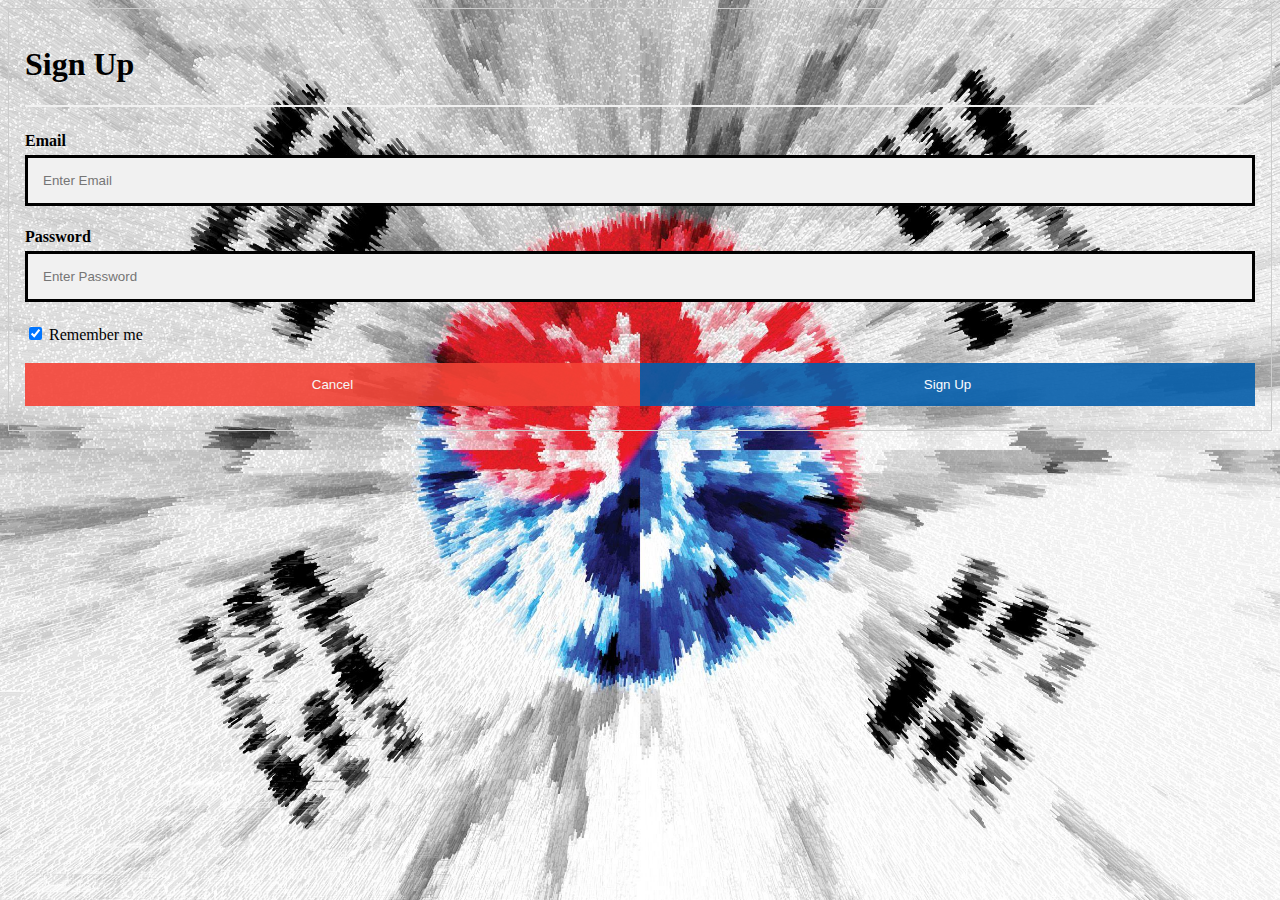
<file: index.html>
<html>
    <head>

    </head>
  
    <style>
        body {
          background-image: url('29.jpg');
          background-repeat: no-repeat;
          background-attachment: fixed;
          background-size: 100% 100%;

          * {box-sizing: border-box}
/* Full-width input fields */
  input[type=text], input[type=password] {
  width: 100%;
  padding: 15px;
  margin: 5px 0 22px 0;
  display: inline-block;
  border: solid;
  background: #f1f1f1;
}

/* Add a background color when the inputs get focus */
input[type=text]:focus, input[type=password]:focus {
  background-color: #8d5252;
  outline: dashed;
}

/* Set a style for all buttons */
button {
  background-color: #045daa;
  color: rgb(255, 255, 255);
  padding: 14px 20px;
  margin: 8px 0;
  border: none;
  cursor: pointer;
  width: 100%;
  opacity: 0.9;
}

button:hover {
  opacity:1;
}

/* Extra styles for the cancel button */
.cancelbtn {
  padding: 14px 20px;
  background-color: #f44336;
}

/* Float cancel and signup buttons and add an equal width */
.cancelbtn, .signupbtn {
  float: left;
  width: 50%;
}

/* Add padding to container elements */
.container {
  padding: 16px;
}

/* The Modal (background) */
.modal {
  display: none; /* Hidden by default */
  position: fixed; /* Stay in place */
  z-index: 1; /* Sit on top */
  left: 0;
  top: 0;
  width: 100%; /* Full width */
  height: 100%; /* Full height */
  overflow: auto; /* Enable scroll if needed */
  background-color: #474e5d;
  padding-top: 50px;
}

/* Modal Content/Box */
.modal-content {
  background-color: #fefefe;
  margin: 5% auto 15% auto; /* 5% from the top, 15% from the bottom and centered */
  border: 1px solid #888;
  width: 80%; /* Could be more or less, depending on screen size */
}

/* Style the horizontal ruler */
hr {
  border: 1px solid #f1f1f1;
  margin-bottom: 25px;
}

/* The Close Button (x) */
.close {
  position: absolute;
  right: 35px;
  top: 15px;
  font-size: 40px;
  font-weight: bold;
  color: #f1f1f1;
}

.close:hover,
.close:focus {
  color: #5a79dd;
  cursor: pointer;
}

/* Clear floats */
.clearfix::after {
  content: "";
  clear: both;
  display: table;
}

/* Change styles for cancel button and signup button on extra small screens */
@media screen and (max-width: 300px) {
  .cancelbtn, .signupbtn {
    width: 100%;
  }
}
          
        }
        </style>
        <body>
            <form action="home.html" style="border:1px solid #ccc">
                <div class="container">
                  <h1>Sign Up</h1>
                
                  <hr>
              
                  <label for="email"><b>Email</b></label>
                  <input type="text" placeholder="Enter Email" name="email" required>
              
                  <label for="psw"><b>Password</b></label>
                  <input type="password" placeholder="Enter Password" name="psw" required>
              
                  <label>
                    <input type="checkbox" checked="checked" name="remember" style="margin-bottom:15px"> Remember me
                  </label>
              
                  
                  <div class="clearfix">
                    <button type="button" class="cancelbtn">Cancel</button>
                    <button type="submit" class="signupbtn">Sign Up</button> 
                  </div>
                </div>
              </form>
            
        </body>
</html>
</file>
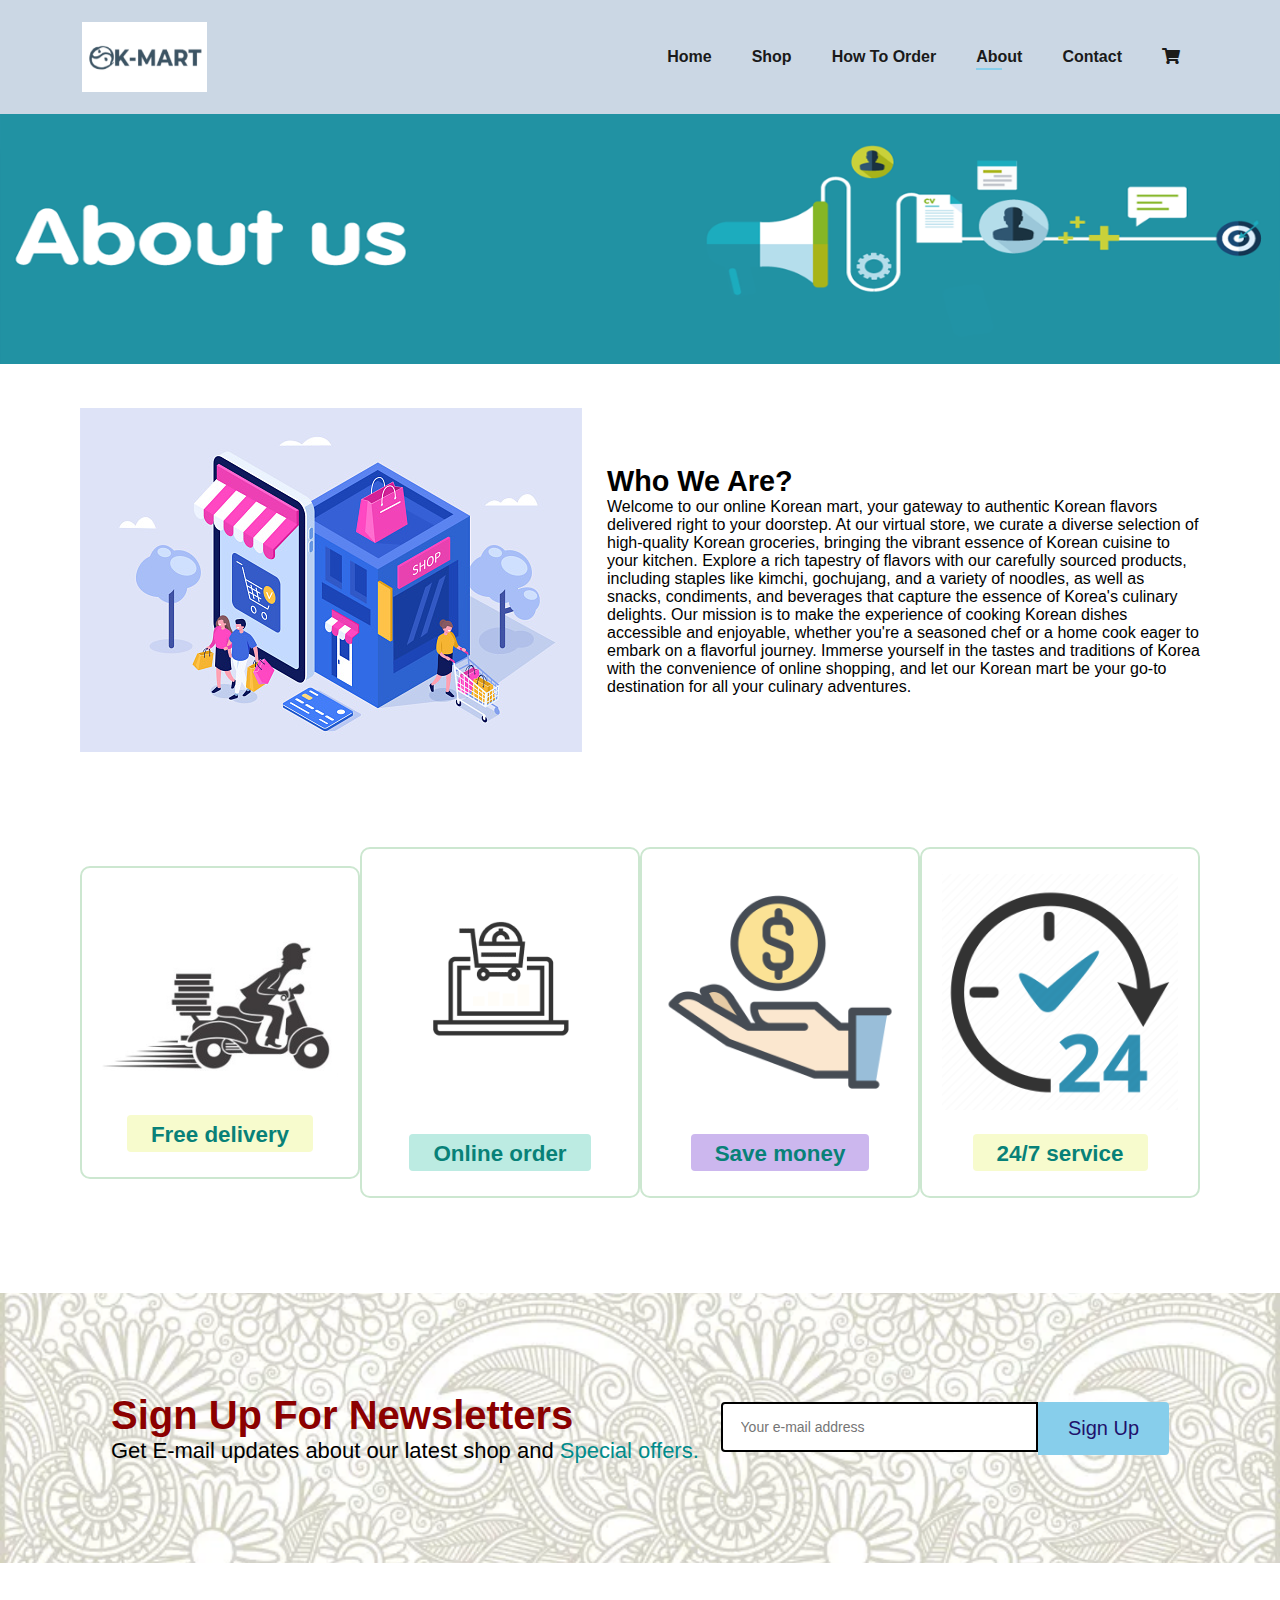
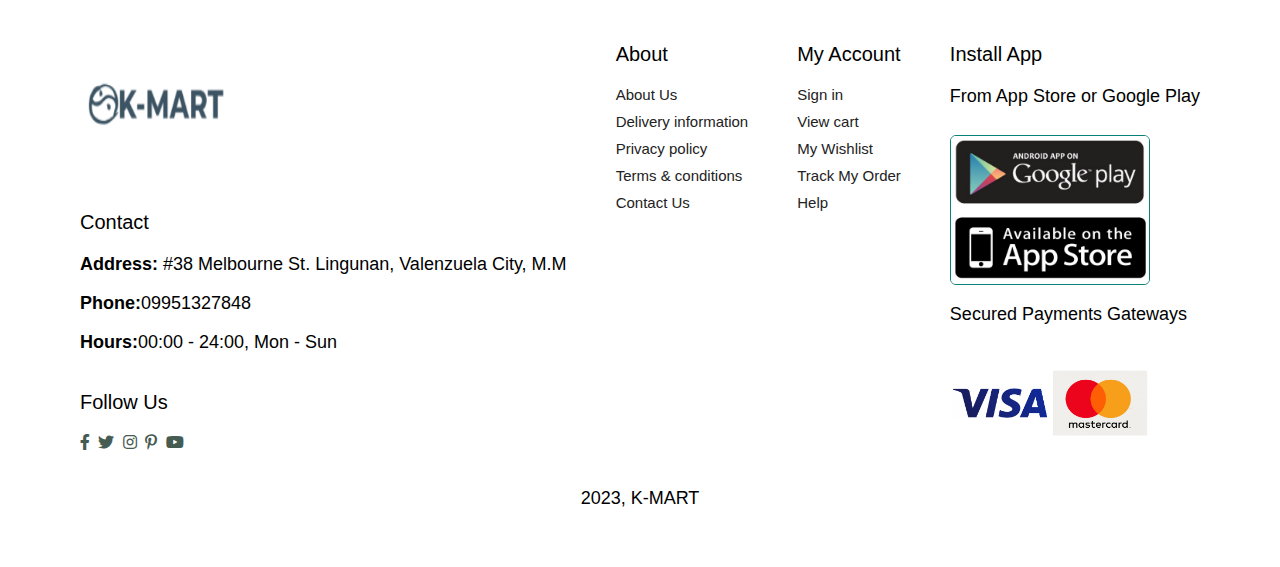
<file: about.html>
<!DOCTYPE html>
<html>
<head>
  <title>KOREAN MART</title>
  <link rel="stylesheet" href="style.css">
  <link rel="stylesheet" href="https://pro.fontawesome.com/releases/v5.10.0/css/all.css" />
   <meta name="viewport" content="width=device-width, initial-scale=1 user-scalable=no">
</head>
<body>
  <section id="header">
    <table>
    <td><a href="#"><img src="1.png" class="logo" alt="no image" width="125" height="70" align="left"></a></td>
  </table>
  <div>
    <ul id="navbar">
      <li><a href="index.html">Home</a></li>
      <li><a href="shop.html">Shop</a></li>
      <li><a href="howto.html">How To Order</a></li>
      <li><a class="line"href="about.html">About</a></li>
      <li><a href="contact.html">Contact</a></li>
      <li><a href="cart2.html"><i class="fas fa-shopping-cart"></i></a></li>
    </ul>
  </div>
  
    </div>
  </section>
  <section id="header3">
    <img src="32.jpg"width="100%"
    height="250">
  </section>
  <section id="about-head" class="section-p1">
    <img src="33.jpg"alt="no image">
    <div>
      <h2>Who We Are?</h2>
      <p>Welcome to our online Korean mart, your gateway to authentic Korean flavors delivered right to your doorstep. At our virtual store, we curate a diverse selection of high-quality Korean groceries,
         bringing the vibrant essence of Korean cuisine to your kitchen. Explore a rich tapestry of flavors with our carefully sourced products, including staples like kimchi, gochujang, and a variety of noodles,
          as well as snacks, condiments, and beverages that capture the essence of Korea's culinary delights. 
          Our mission is to make the experience of cooking Korean dishes accessible and enjoyable, whether you're a seasoned chef or a home cook eager to embark on a flavorful journey.
           Immerse yourself in the tastes and traditions of Korea with the convenience of online shopping, and let our Korean mart be your go-to destination for all your culinary adventures.</p>
    </div>
  </section>
  <section id="feature" class="section-p1">
    <div class="fe-box">
      <img src="4.png" alt=" no image">
      <h3>Free delivery</h3>
    </div>
    <div class="fe-box">
      <img src="5.gif" alt=" no image">
      <h3>Online order</h3>
    </div>
    <div class="fe-box">
      <img src="6.png" alt=" no image">
      <h3>Save money</h3>
    </div>
    <div class="fe-box">
      <img src="7.png" alt=" no image">
      <h3>24/7 service</h3>
    </div>

  </section>
  <section id="newsletter" class="section-p1 section-m1">
    <div class="newstext">
      <h4>Sign Up For Newsletters</h4>
      <p>Get E-mail updates about our latest shop and <span>Special offers.</span></p>
    </div><pre>
     </pre>
    <div class="form">
      <input type="text" placeholder="Your e-mail address">
      <button class="normal">Sign Up</button>
    </div>
  </section>
  <footer class="section-p1">
      <div class="col">
        <img class="logo"src="1.png" alt="no image" width="150" height="120">
        <pre>
        </pre>
        <h4>Contact</h4>
        <p><strong>Address:</strong> #38 Melbourne St. Lingunan, Valenzuela City, M.M</p>
        <p><strong>Phone:</strong>09951327848</p>
        <p><strong>Hours:</strong>00:00 - 24:00, Mon - Sun</p> 
        <div class="follow">
          <h4>Follow Us</h4>
          <div class="icon">
            <i class="fab fa-facebook-f"></i>
            <i class="fab fa-twitter"></i>
            <i class="fab fa-instagram"></i>
            <i class="fab fa-pinterest-p"></i>
            <i class="fab fa-youtube"></i>
          </div>
        </div>
      </div>

      <div class="col">
        <h4>About</h4>
        <a href="#">About Us</a>
        <a href="#">Delivery information</a>
        <a href="#">Privacy policy</a>
        <a href="#">Terms & conditions</a>
        <a href="#">Contact Us</a>
      </div>
      <div class="col">
        <h4>My Account</h4>
        <a href="#">Sign in</a>
        <a href="#">View cart</a>
        <a href="#">My Wishlist</a>
        <a href="#">Track My Order</a>
        <a href="#">Help</a>
      </div>
      <div class="col install">
        <h4>Install App</h4>
        <p>From App Store or Google Play</p>
        <div class="row">
            <img src="27.png"width="200"height="150">
          </div>
          <p>Secured Payments Gateways</p>
          <img src="28.jpg"width="200"height="100">
         </div>
         <div class="copyright">
          <p>2023, K-MART</p>
         </div>
      </footer>
</file>
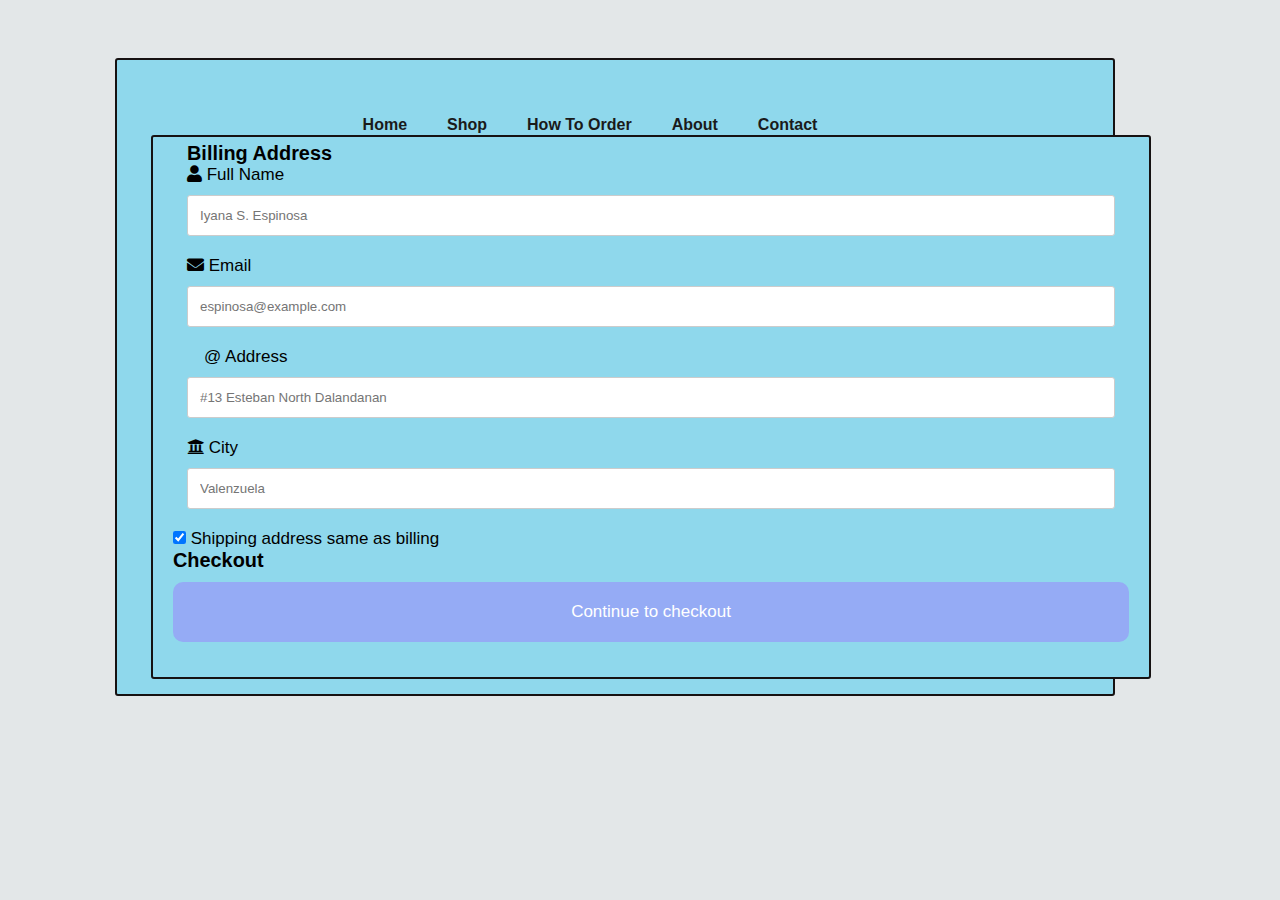
<file: Checkout.html>
<!DOCTYPE html>
<html>
<head>
<meta name="viewport" content="width=device-width, initial-scale=1">
<link rel="stylesheet" href="https://cdnjs.cloudflare.com/ajax/libs/font-awesome/4.7.0/css/font-awesome.min.css">
<style>
*{
	margin: 0;
	padding: 0;
	box-sizing: border-box;
	font-family:'spartan',sans-serif;

}
.section-p1{
	padding:40px 80px;
}
.section-m1{
	margin:40px 0;

}

button.normal{
	font-size: 14px;
	font-weight:50px;
	padding:15px 30px ;
	color:rgb(87, 10, 10);
	font-size: 20px;
	background-color:white;
	border-radius: 4px;
	cursor: pointer;
	border: none;
	outline: none;
	transition: 0.2s;
}

#header{
	display: flex;
	align-items: center;
	justify-content: space-between ;
	padding:20px 80px;
	background: rgb(203, 215, 228);
	box-shadow: 0 5px 15px rgba(45, 39, 39, 0.642)
	index 999;
	position :sticky
	top 0;
	left: 0;

}
#navbar{
	display: flex;
	align-items: center;
	justify-content: center;

}
#navbar li{
	list-style: none;
	padding: 0 20px;
	position: relative;
}
#navbar li a{
	text-decoration: none;
	font-size: 16px;
	font-weight: 600;
	color: #1a1a1a;

}
#navbar li a:hover{
	color:skyblue;

}
#navbar li a.line::after{
	content:"";
	width:30%;
	height: 2px;
	background: rgb(134, 208, 237);
	position: absolute;
	bottom: -4px;
	left:20px;


}
body {
  font-family: Arial;
  font-size: 17px;
  padding: 8px;
}

* {
  box-sizing: border-box;
}

.row {
  display: -ms-flexbox; /* IE10 */
  display: flex;
  -ms-flex-wrap: wrap; /* IE10 */
  flex-wrap: wrap;
  margin: 5 -16px;
}

.col-25 {
  -ms-flex: 25%; /* IE10 */
  flex: 25%;
}

.col-50 {
  -ms-flex: 50%; /* IE10 */
  flex: 50%;
}

.col-75 {
  -ms-flex: 75%; /* IE10 */
  flex: 75%;
}

.col-25,
.col-50,
.col-75 {
  padding: 0 14px;
}

.container {
  background-color: #8fd8ec;
  padding: 5px 20px 15px 20px;
  border: 2px solid rgb(22, 18, 18);
  border-radius: 3px;
}

input[type=text] {
  width: 100%;
  margin-bottom: 20px;
  padding: 12px;
  border: 1px solid #ccc;
  border-radius: 3px;
}

label {
  margin-bottom: 10px;
  display: block;
}

.icon-container {
  margin-bottom: 20px;
  padding: 7px 0;
  font-size: 24px;
}

.btn {
  background-color: #95abf5;
  color: white;
  padding: 20px;
  margin: 10px 0;
  border: none;
  width: 100%;
  border-radius: 10px;
  cursor: pointer;
  font-size: 17px;
}

.btn:hover {
  background-color: #4845a0;
}

a {
  color: #cfe0ee;
}

hr {
  border: 1px solid lightgrey;
}

span.price {
  float: right;
  color: grey;
}


@media (max-width: 800px) {
  .row {
    flex-direction: column-reverse;
  }
  .col-25 {
    margin-bottom: 20px;
  }
}
</style>
<link rel="stylesheet" href="style2.css"/>

</head>
<body>
    
    <header>
        <head>
            <title>KOREAN MART</title>
            <link rel="stylesheet" href="style2.css">
            <link rel="stylesheet" href="https://pro.fontawesome.com/releases/v5.10.0/css/all.css" />
             <meta name="viewport" content="width=device-width, initial-scale=1 user-scalable=no">
            <meta charset="UTF-8">
            <meta http-equiv="X-UA-Compatible" content="IE=edge">
            <meta name="viewport" content="width=device-width, initial-scale=1.0">
        
           
        </head>
        <body class="">
            
            <div class="container">
                <header>
                    <div class="shopping">
                        <ul id="navbar">
                          <li><a  href="home.html">Home</a></li>
                          <li><a href="shop.html">Shop</a></li>
                          <li><a href="howto.html">How To Order</a></li>
                          <li><a href="about.html">About</a></li>
                          <li><a href="contact.html">Contact</a></li>
        </div>        
   </header>

  <div class="col-75">
    <div class="container">
      <form action="home.html">
      
        <div class="row">
          <div class="col-50">
            <h3>Billing Address</h3>
            <label for="fname"><i class="fa fa-user"></i> Full Name</label>
            <input type="text" id="fname" name="firstname" placeholder="Iyana S. Espinosa">
            <label for="email"><i class="fa fa-envelope"></i> Email</label>
            <input type="text" id="email" name="email" placeholder="espinosa@example.com">
            <label for="adr"><i class="fa fa-address-card-o"></i>@ Address</label>
            <input type="text" id="address" name="address" placeholder="#13 Esteban North Dalandanan">
            <label for="city"><i class="fa fa-institution"></i> City</label>
            <input type="text" id="city" name="city" placeholder="Valenzuela">
          </div>

          
          
        </div class="tot" >
        <label>
          <input type="checkbox" checked="checked" name="sameadr"> Shipping address same as billing
          <div id="checkout">
            <h3>Checkout</h3>
        
            
        </label>
        <input id="place-order-btn" type="submit" value="Continue to checkout" class="btn">
      </form>
    </div>
  </div>

<script>
    // Function to get query parameters
    function getQueryParams() {
        const params = new URLSearchParams(window.location.search);
        return {
            items: JSON.parse(decodeURIComponent(params.get('items'))),
            total: params.get('total')
        };
    }

    // Function to display cart items and total on checkout page
    function displayCheckoutCart() {
        const { items, total } = getQueryParams();
        const checkoutItems = document.getElementById('checkout-items');
        const checkoutTotal = document.getElementById('checkout-total');

        items.forEach(item => {
            const li = document.createElement('li');
            li.textContent = `${item.name} - $${item.price.toFixed(2)}`;
            checkoutItems.appendChild(li);
        });

        checkoutTotal.textContent = total;
    }

    // Function to handle placing the order
    function placeOrder() {
        alert('THANKYOU FOR ORDERING<3');
        // Clear cart data (optional, depends on your app flow)
        window.location.href = 'Home.html'; // Redirect to home page or any other page
    }

    // Add event listener to the Place Order button
    document.getElementById('place-order-btn').addEventListener('click', placeOrder);

    // Display cart items and total on page load
    window.onload = displayCheckoutCart;
</script>
</body>
</html>
</file>
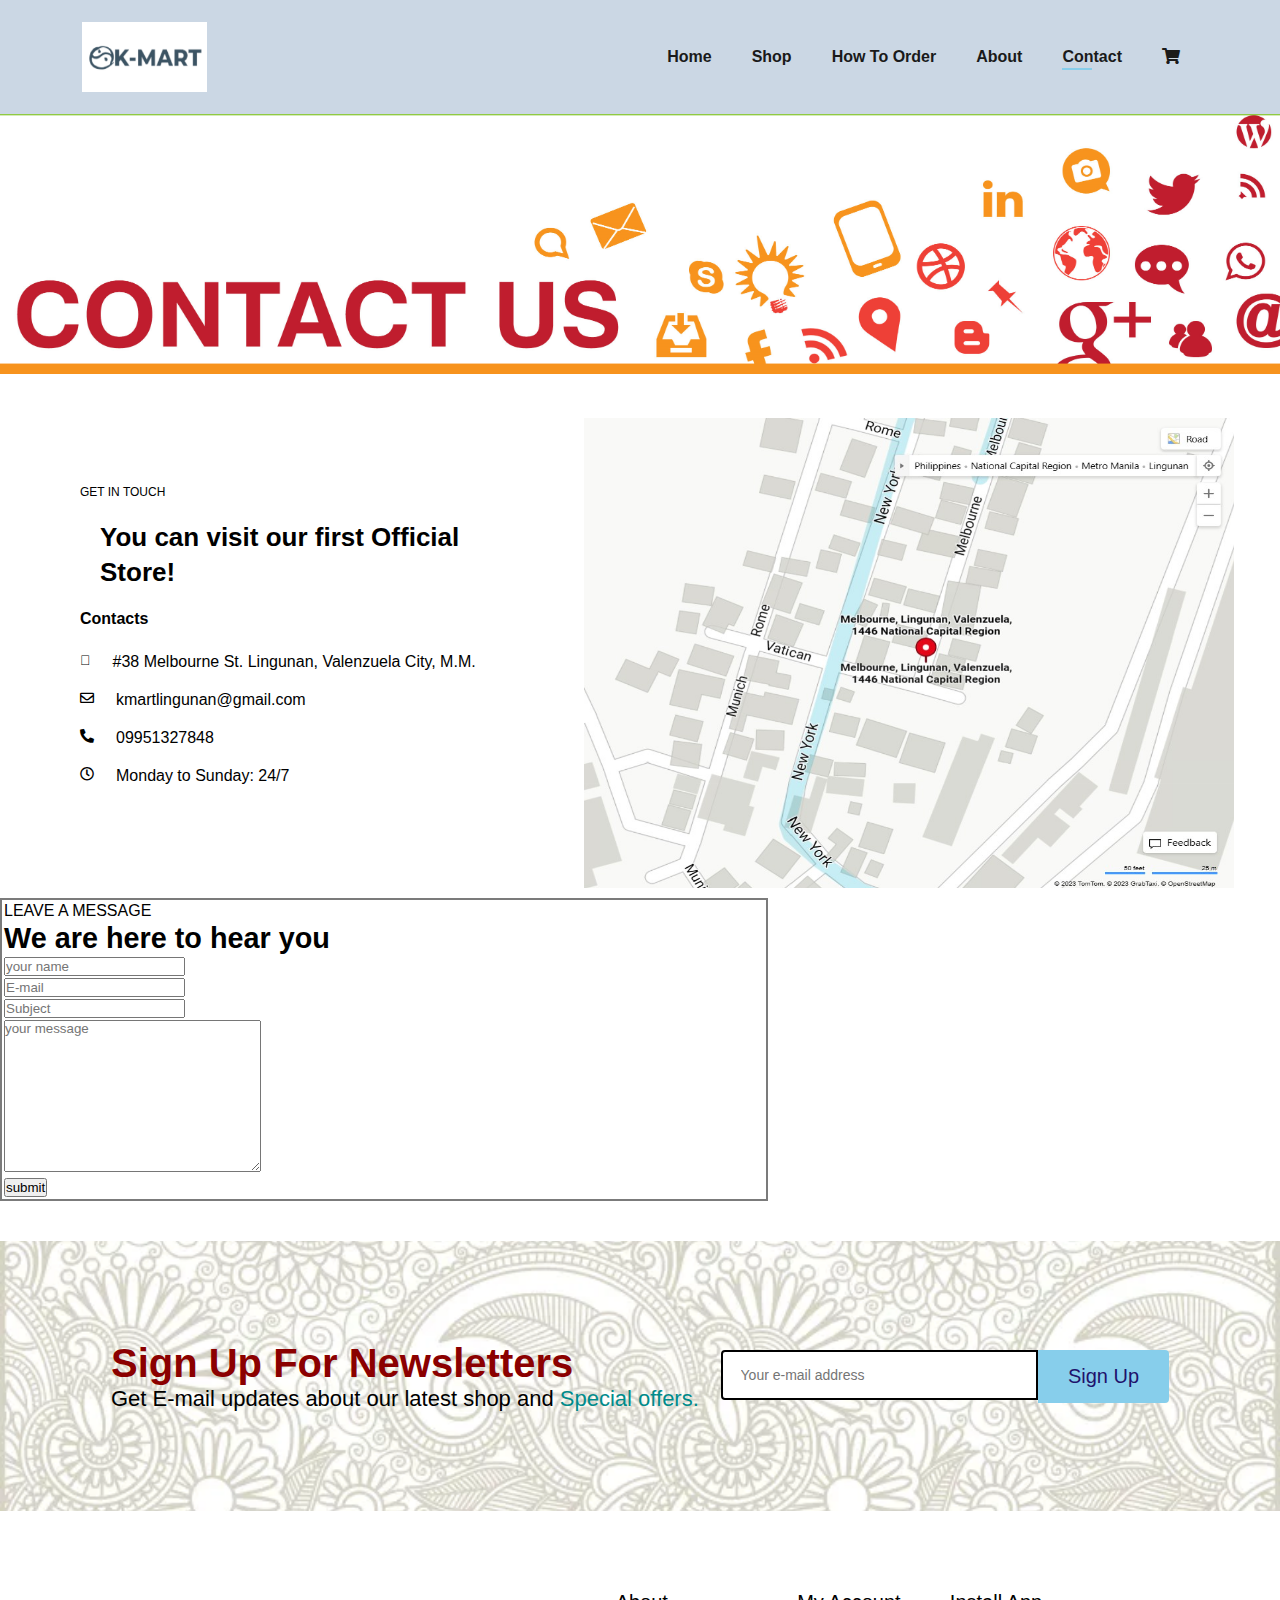
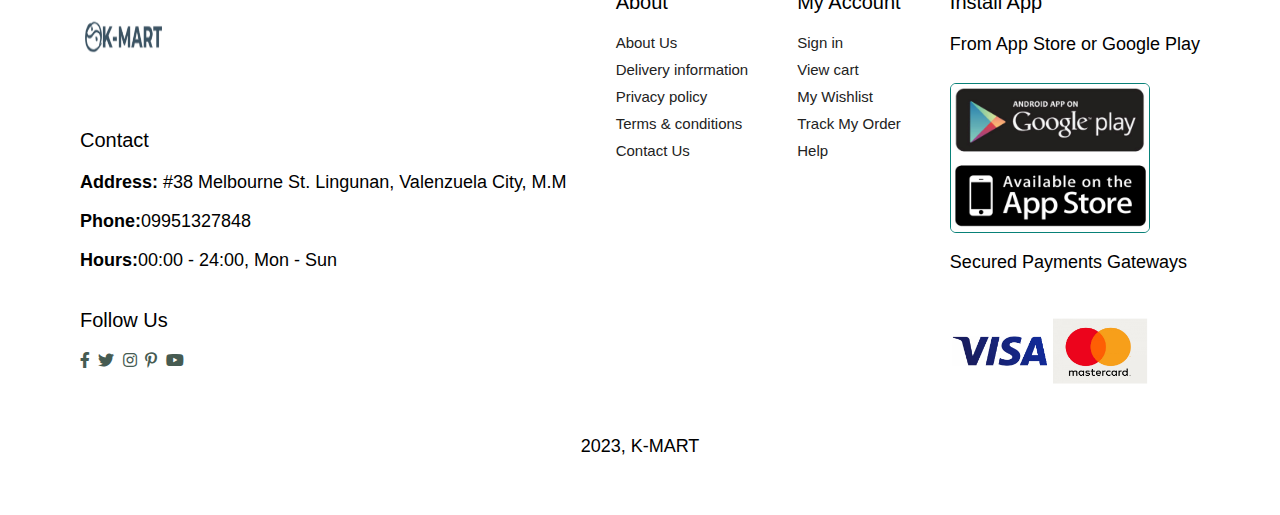
<file: contact.html>
<!DOCTYPE html>
<html>
<head>
  <title>KOREAN MART</title>
  <link rel="stylesheet" href="style.css">
  <link rel="stylesheet" href="https://pro.fontawesome.com/releases/v5.10.0/css/all.css" />
   <meta name="viewport" content="width=device-width, initial-scale=1 user-scalable=no">
</head>
<body>

<body>
   
  <section id="header">
    <table>
    <td><a href="#"><img src="1.png" class="logo" alt="no image" width="125" height="70" align="left"></a></td>
  </table>

  <div>
    <ul id="navbar">
      <li><a  href="home.html">Home</a></li>
      <li><a href="shop.html">Shop</a></li>
      <li><a href="howto.html">How To Order</a></li>
      <li><a href="about.html">About</a></li>
      <li><a class="line"href="contact.html">Contact</a></li>
      <li><a href="cart2.html"><i class="fas fa-shopping-cart"></i></a></li>
    </ul>
  </div>
  
  </section>
    <section id="header3">
      <img src="34.jpg"width="100%" height="260">
    </section>
    <section id="contact-details" class="section-p1">
      <div class="details">
        <span>GET IN TOUCH</span>
        <h2>You can visit our first Official Store!</h2>
        <h3> Contacts</h3>
        <div>
          <li>
            <i class="fal fa-map"></i>
            <p>#38 Melbourne St. Lingunan, Valenzuela City, M.M.</p>
          </li>
          <li>
            <i class="far fa-envelope"></i>
            <p>kmartlingunan@gmail.com</p>
          </li>
          <li>
            <i class="fas fa-phone-alt"></i>
            <p>09951327848</p>
          </li>
          <li>
            <i class="far fa-clock"></i>
            <p>Monday to Sunday: 24/7</p>
          </li>

        </div>
      </div>
      <div class="map">
        <img src="40.jpg"width="650" height="470">

    </section>
    <section id="form-details">
      <table><tr>
      <form action="form-details form">
        <td><span>LEAVE A MESSAGE</span></td></tr>
        <tr><td><h2>We are here to hear you</h2></td></tr>
        <tr><td><input type="text" placeholder ="your name"></td></tr>
        <tr><td><input type="text" placeholder="E-mail"></td></tr>
        <tr><td><input type="text" placeholder="Subject"></td></tr>
        <tr><td><textarea name=""id="" cols="30" rows="10"placeholder="your message"></textarea></td></tr>
        <tr><td><button>submit</button></td></tr></table>
      </form>

    </section>
    <section id="newsletter" class="section-p1 section-m1">
    <div class="newstext">
      <h4>Sign Up For Newsletters</h4>
      <p>Get E-mail updates about our latest shop and <span>Special offers.</span></p>
    </div><pre>
     </pre>
    <div class="form">
      <input type="text" placeholder="Your e-mail address">
      <button class="normal">Sign Up</button>
    </div>
  </section>
  <footer class="section-p1">
      <div class="col">
        <img class="logo"src="1.png" alt="no image" width="86" height="90">
        <pre>
        </pre>
        <h4>Contact</h4>
        <p><strong>Address:</strong> #38 Melbourne St. Lingunan, Valenzuela City, M.M</p>
        <p><strong>Phone:</strong>09951327848</p>
        <p><strong>Hours:</strong>00:00 - 24:00, Mon - Sun</p> 
        <div class="follow">
          <h4>Follow Us</h4>
          <div class="icon">
            <i class="fab fa-facebook-f"></i>
            <i class="fab fa-twitter"></i>
            <i class="fab fa-instagram"></i>
            <i class="fab fa-pinterest-p"></i>
            <i class="fab fa-youtube"></i>
          </div>
        </div>
      </div>

      <div class="col">
        <h4>About</h4>
        <a href="#">About Us</a>
        <a href="#">Delivery information</a>
        <a href="#">Privacy policy</a>
        <a href="#">Terms & conditions</a>
        <a href="#">Contact Us</a>
      </div>
      <div class="col">
        <h4>My Account</h4>
        <a href="#">Sign in</a>
        <a href="#">View cart</a>
        <a href="#">My Wishlist</a>
        <a href="#">Track My Order</a>
        <a href="#">Help</a>
      </div>
      <div class="col install">
        <h4>Install App</h4>
        <p>From App Store or Google Play</p>
        <div class="row">
            <img src="27.png"width="200"height="150">
          </div>
          <p>Secured Payments Gateways</p>
          <img src="28.jpg"width="200"height="100">
         </div>
         <div class="copyright">
          <p>2023, K-MART</p>
         </div>
      </footer>
</file>
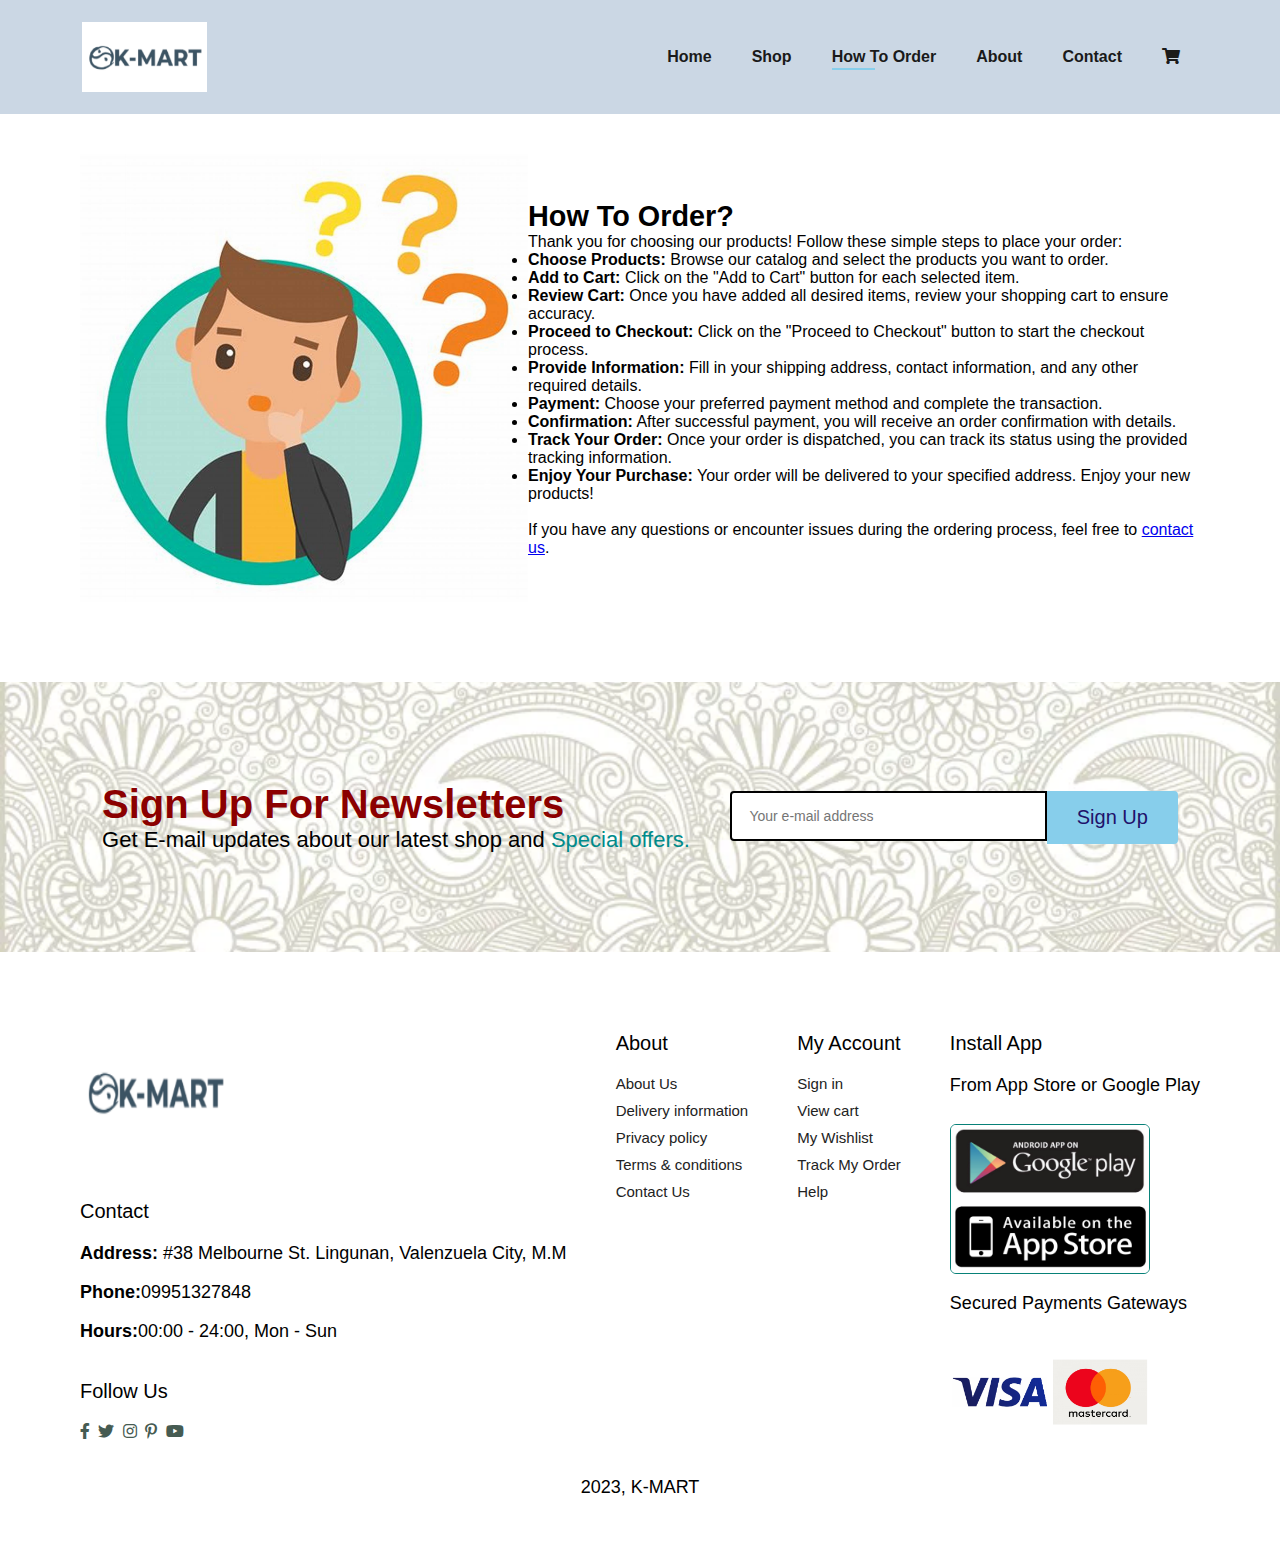
<file: howto.html>
<!DOCTYPE html>
<html>
<head>
  <title>KOREAN MART</title>
  <link rel="stylesheet" href="style.css">
  <link rel="stylesheet" href="https://pro.fontawesome.com/releases/v5.10.0/css/all.css" />
   <meta name="viewport" content="width=device-width, initial-scale=1 user-scalable=no">
</head>
<body>
       
  <section id="header">
    <table>
    <td><a href="#"><img src="1.png" class="logo" alt="no image" width="125" height="70" align="left" ></a></td>
  </table>

    <div>
      <ul id="navbar">
        <li><a href="home.html">Home</a></li>
        <li><a href="shop.html">Shop</a></li>
        <li><a class="line" href="howto.html">How To Order</a></li>
        <li><a href="about.html">About</a></li>
        <li><a href="contact.html">Contact</a></li>
        <li><a href="cart2.html"><i class="fas fa-shopping-cart"></i></a></li>
      </ul>
    </div>

</section>
<section id="howto" class="section-p1">
        <img src="66.jpg"alt="no image">
        <div>
          <h2>How To Order?</h2>
          <p>Thank you for choosing our products! Follow these simple steps to place your order:</li>
            <li><strong>Choose Products:</strong> Browse our catalog and select the products you want to order.</li>
            <li><strong>Add to Cart:</strong> Click on the "Add to Cart" button for each selected item.</li>
            <li><strong>Review Cart:</strong> Once you have added all desired items, review your shopping cart to ensure accuracy.</li>
            <li><strong>Proceed to Checkout:</strong> Click on the "Proceed to Checkout" button to start the checkout process.</li>
            <li><strong>Provide Information:</strong> Fill in your shipping address, contact information, and any other required details.</li>
            <li><strong>Payment:</strong> Choose your preferred payment method and complete the transaction.</li>
            <li><strong>Confirmation:</strong> After successful payment, you will receive an order confirmation with details.</li>
            <li><strong>Track Your Order:</strong> Once your order is dispatched, you can track its status using the provided tracking information.</li>
            <li><strong>Enjoy Your Purchase:</strong> Your order will be delivered to your specified address. Enjoy your new products!</li>
            <br>
            If you have any questions or encounter issues during the ordering process, feel free to <a href="contact.html">contact us</a>.</p>
        </div>
      </section>

      <section id="newsletter" class="section-p1 section-m1">
        <div class="newstext">
          <h4>Sign Up For Newsletters</h4>
          <p>Get E-mail updates about our latest shop and <span>Special offers.</span></p>
        </div><pre>
         </pre>
        <div class="form">
          <input type="text" placeholder="Your e-mail address">
          <button class="normal">Sign Up</button>
        </div>
      </section>

    <footer class="section-p1">
        <div class="col">
          <img class="logo"src="1.png" alt="no image" width="150" height="120">
          <pre>
          </pre>
          <h4>Contact</h4>
          <p><strong>Address:</strong> #38 Melbourne St. Lingunan, Valenzuela City, M.M</p>
          <p><strong>Phone:</strong>09951327848</p>
          <p><strong>Hours:</strong>00:00 - 24:00, Mon - Sun</p> 
          <div class="follow">
            <h4>Follow Us</h4>
            <div class="icon">
              <i class="fab fa-facebook-f"></i>
              <i class="fab fa-twitter"></i>
              <i class="fab fa-instagram"></i>
              <i class="fab fa-pinterest-p"></i>
              <i class="fab fa-youtube"></i>
            </div>
          </div>
        </div>
  
        <div class="col">
          <h4>About</h4>
          <a href="#">About Us</a>
          <a href="#">Delivery information</a>
          <a href="#">Privacy policy</a>
          <a href="#">Terms & conditions</a>
          <a href="#">Contact Us</a>
        </div>
        <div class="col">
          <h4>My Account</h4>
          <a href="#">Sign in</a>
          <a href="#">View cart</a>
          <a href="#">My Wishlist</a>
          <a href="#">Track My Order</a>
          <a href="#">Help</a>
        </div>
        <div class="col install">
          <h4>Install App</h4>
          <p>From App Store or Google Play</p>
          <div class="row">
              <img src="27.png"width="200"height="150">
            </div>
            <p>Secured Payments Gateways</p>
            <img src="28.jpg"width="200"height="100">
           </div>
           <div class="copyright">
            <p>2023, K-MART</p>
           </div>
        </footer>

</body>
</html>
</file>
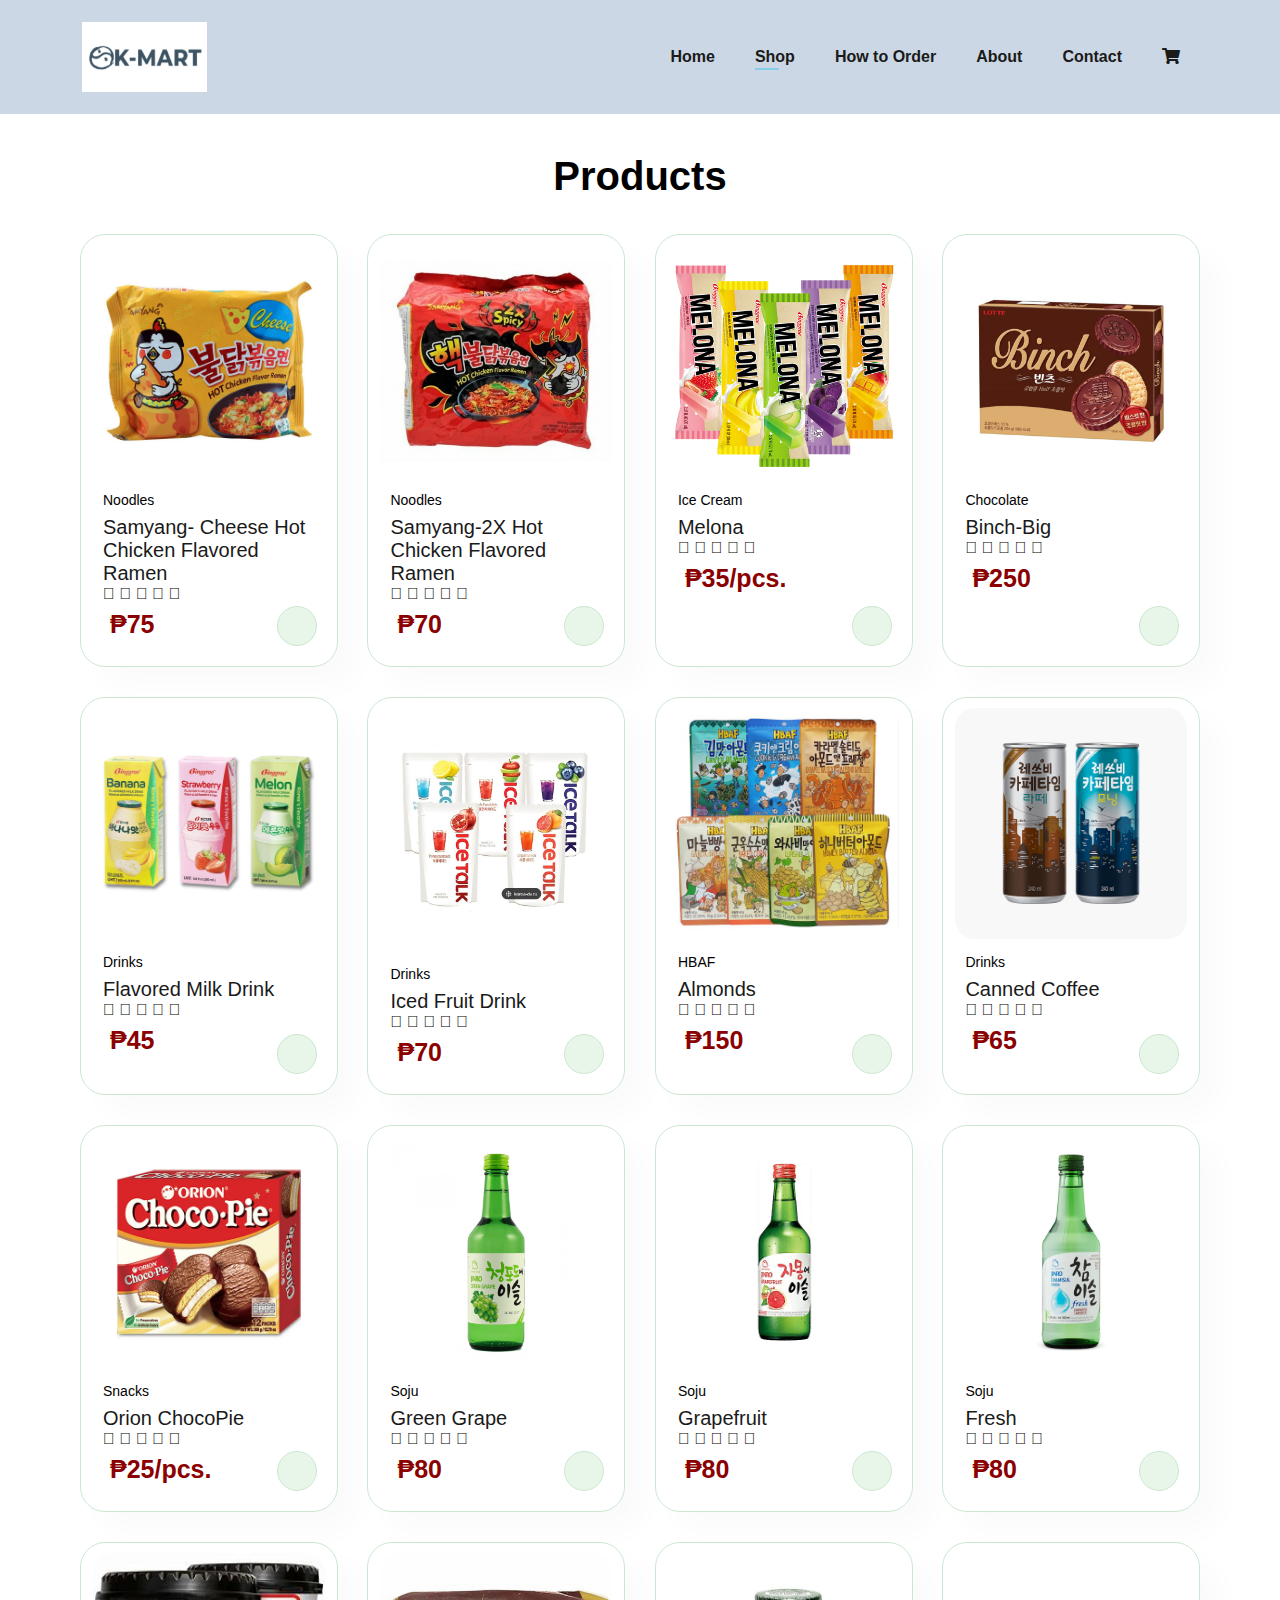
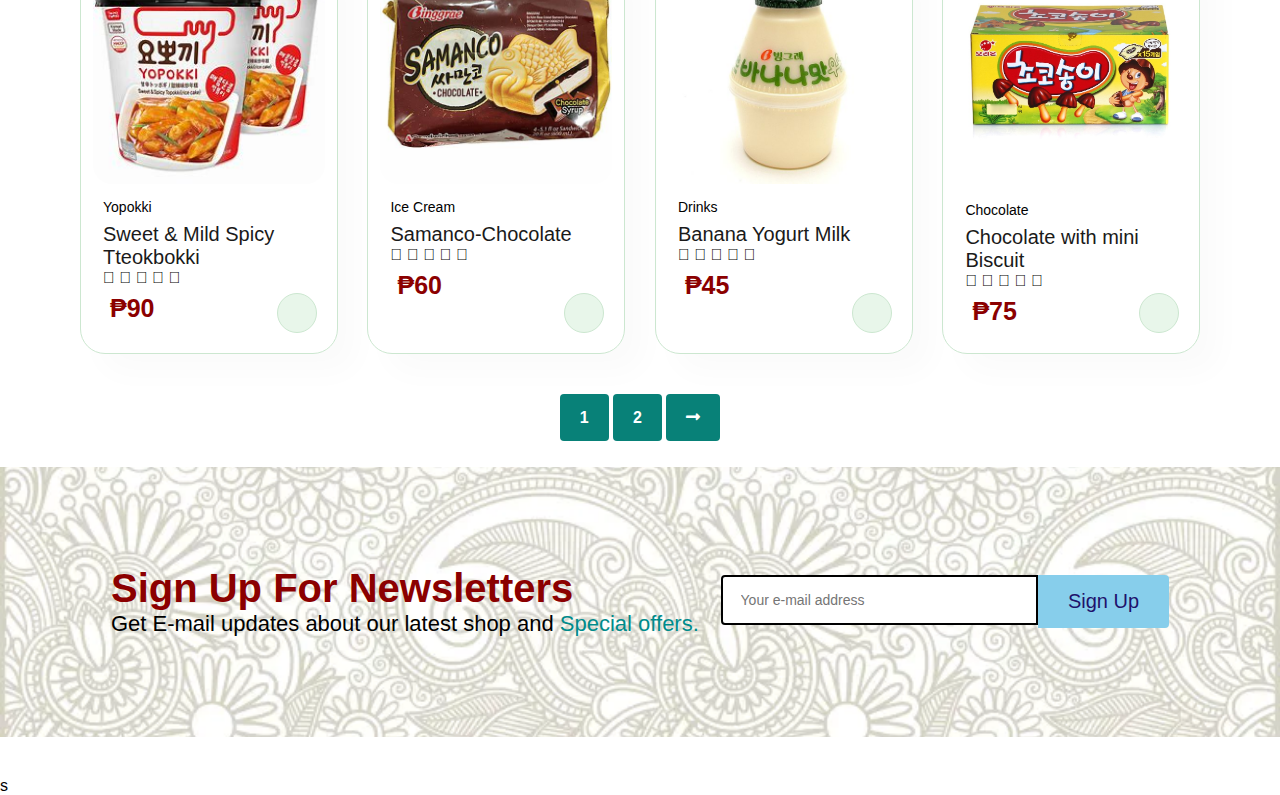
<file: shop.html>
<!DOCTYPE html>
<html>
<head>
  <title>KOREAN MART</title>
  <link rel="stylesheet" href="style.css">
  <link rel="stylesheet" href="https://pro.fontawesome.com/releases/v5.10.0/css/all.css" />
   <meta name="viewport" content="width=device-width, initial-scale=1 user-scalable=no">
</head>
<body>
  <section id="header">
    <table>
    <td><a href="#"><img src="1.png" class="logo" alt="no image" width="125" height="70" align="left"></a></td>
  </table>

  <div>
    <ul id="navbar">
      <li><a  href="index.html">Home</a></li>
      <li><a class="line"href="shop.html">Shop</a></li>
      <li><a href="howto.html">How to Order</a></li>
      <li><a href="about.html">About</a></li>
      <li><a href="contact.html">Contact</a></li>
      <li><a href="cart2.html"><i class="fas fa-shopping-cart"></i></a></li>
    </ul>
  </div>
  </section>
  <section id="banner1"></section>
  <section id="product1" class="section-p1">
    <h1>Products</h1>
    <div class="pro-container">
      <div class="pro" onclick="window.location.href='sproduct.html';">
        <img src="8.jpg" alt="no image">
        <div class="des">
            <span>Noodles</span>
            <h4>Samyang- Cheese Hot Chicken Flavored Ramen</h4>
          <div class="star">
            <i class="fal fa-star"></i>
            <i class="fal fa-star"></i>
            <i class="fal fa-star"></i>
            <i class="fal fa-star"></i>
            <i class="fal fa-star"></i>
          </div>
          <h3>₱75</h3>
      </div>
      <a href="#"><i class="fas fa-shopping-cart cart"></i></a>
      </div>
      <div class="pro">
        <img src="9.jfif" alt="no image">
        <div class="des">
            <span>Noodles</span>
            <h4>Samyang-2X Hot Chicken Flavored Ramen</h4>
          <div class="star">
            <i class="fal fa-star"></i>
            <i class="fal fa-star"></i>
            <i class="fal fa-star"></i>
            <i class="fal fa-star"></i>
            <i class="fal fa-star"></i>
          </div>
          <h3>₱70</h3>
      </div>
      <a href="#"><i class="fas fa-shopping-cart cart"></i></a>
      </div>
      <div class="pro">
        <img src="10.jfif" alt="no image">
        <div class="des">
            <span>Ice Cream</span>
            <h4>Melona</h4>
          <div class="star">
            <i class="fal fa-star"></i>
            <i class="fal fa-star"></i>
            <i class="fal fa-star"></i>
            <i class="fal fa-star"></i>
            <i class="fal fa-star"></i>
          </div>
          <h3>₱35/pcs.</h3>
      </div>
      <a href="#"><i class="fas fa-shopping-cart cart"></i></a>
      </div>
      <div class="pro">
        <img src="11.jfif" alt="no image">
        <div class="des">
            <span>Chocolate</span>
            <h4>Binch-Big</h4>
          <div class="star">
            <i class="fal fa-star"></i>
            <i class="fal fa-star"></i>
            <i class="fal fa-star"></i>
            <i class="fal fa-star"></i>
            <i class="fal fa-star"></i>
          </div>
          <h3>₱250</h3>
      </div>
      <a href="#"><i class="fas fa-shopping-cart cart"></i></a>
      </div>
      <div class="pro">
        <img src="13.jfif" alt="no image">
        <div class="des">
            <span>Drinks</span>
            <h4>Flavored Milk Drink</h4>
          <div class="star">
            <i class="fal fa-star"></i>
            <i class="fal fa-star"></i>
            <i class="fal fa-star"></i>
            <i class="fal fa-star"></i>
            <i class="fal fa-star"></i>
          </div>
          <h3>₱45</h3>
      </div>
      <a href="#"><i class="fas fa-shopping-cart cart"></i></a>
      </div>
      <div class="pro">
        <img src="14.jfif" alt="no image">
        <div class="des">
            <span>Drinks</span>
            <h4>Iced Fruit Drink</h4>
          <div class="star">
            <i class="fal fa-star"></i>
            <i class="fal fa-star"></i>
            <i class="fal fa-star"></i>
            <i class="fal fa-star"></i>
            <i class="fal fa-star"></i>
          </div>
          <h3>₱70</h3>
      </div>
      <a href="#"><i class="fas fa-shopping-cart cart"></i></a>
      </div>
      <div class="pro">
        <img src="12.jfif" alt="no image">
        <div class="des">
            <span>HBAF</span>
            <h4>Almonds</h4>
          <div class="star">
            <i class="fal fa-star"></i>
            <i class="fal fa-star"></i>
            <i class="fal fa-star"></i>
            <i class="fal fa-star"></i>
            <i class="fal fa-star"></i>
          </div>
          <h3>₱150</h3>
      </div>
      <a href="#"><i class="fas fa-shopping-cart cart"></i></a>
      </div>
      <div class="pro">
        <img src="15.jfif" alt="no image">
        <div class="des">
            <span>Drinks</span>
            <h4>Canned Coffee</h4>
          <div class="star">
            <i class="fal fa-star"></i>
            <i class="fal fa-star"></i>
            <i class="fal fa-star"></i>
            <i class="fal fa-star"></i>
            <i class="fal fa-star"></i>
          </div>
          <h3>₱65</h3>
      </div>
      <a href="#"><i class="fas fa-shopping-cart cart"></i></a>
      </div>
      <div class="pro">
        <img src="17.jpg" alt="no image">
        <div class="des">
            <span>Snacks</span>
          <h4>Orion ChocoPie</h4>
          <div class="star">
            <i class="fal fa-star"></i>
            <i class="fal fa-star"></i>
            <i class="fal fa-star"></i>
            <i class="fal fa-star"></i>
            <i class="fal fa-star"></i>
          </div>
          <h3>₱25/pcs.</h3>
      </div>
      <a href="#"><i class="fas fa-shopping-cart cart"></i></a>
      </div>
      <div class="pro">
        <img src="18.jpg" alt="no image">
        <div class="des">
            <span>Soju</span>
            <h4>Green Grape</h4>
          <div class="star">
            <i class="fal fa-star"></i>
            <i class="fal fa-star"></i>
            <i class="fal fa-star"></i>
            <i class="fal fa-star"></i>
            <i class="fal fa-star"></i>
          </div>
          <h3>₱80</h3>
      </div>
      <a href="#"><i class="fas fa-shopping-cart cart"></i></a>
      </div>
      <div class="pro">
        <img src="19.jpg" alt="no image">
        <div class="des">
            <span>Soju</span>
            <h4>Grapefruit</h4>
          <div class="star">
            <i class="fal fa-star"></i>
            <i class="fal fa-star"></i>
            <i class="fal fa-star"></i>
            <i class="fal fa-star"></i>
            <i class="fal fa-star"></i>
          </div>
          <h3>₱80</h3>
      </div>
      <a href="#"><i class="fas fa-shopping-cart cart"></i></a>
      </div>
      <div class="pro">
        <img src="20.jpg" alt="no image">
        <div class="des">
            <span>Soju</span>
            <h4>Fresh</h4>
          <div class="star">
            <i class="fal fa-star"></i>
            <i class="fal fa-star"></i>
            <i class="fal fa-star"></i>
            <i class="fal fa-star"></i>
            <i class="fal fa-star"></i>
          </div>
          <h3>₱80</h3>
      </div>
      <a href="#"><i class="fas fa-shopping-cart cart"></i></a>
      </div>
      <div class="pro">
        <img src="21.jpg" alt="no image">
        <div class="des">
            <span>Yopokki</span>
            <h4>Sweet & Mild Spicy Tteokbokki</h4>
          <div class="star">
            <i class="fal fa-star"></i>
            <i class="fal fa-star"></i>
            <i class="fal fa-star"></i>
            <i class="fal fa-star"></i>
            <i class="fal fa-star"></i>
          </div>
          <h3>₱90</h3>
      </div>
      <a href="#"><i class="fas fa-shopping-cart cart"></i></a>
      </div>
      <div class="pro">
        <img src="22.jpg" alt="no image">
        <div class="des">
            <span>Ice Cream</span>
            <h4>Samanco-Chocolate</h4>
          <div class="star">
            <i class="fal fa-star"></i>
            <i class="fal fa-star"></i>
            <i class="fal fa-star"></i>
            <i class="fal fa-star"></i>
            <i class="fal fa-star"></i>
          </div>
          <h3>₱60</h3>
      </div>
      <a href="#"><i class="fas fa-shopping-cart cart"></i></a>
      </div>
      <div class="pro">
        <img src="23.jpg" alt="no image">
        <div class="des">
            <span>Drinks</span>
            <h4>Banana Yogurt Milk</h4>
          <div class="star">
            <i class="fal fa-star"></i>
            <i class="fal fa-star"></i>
            <i class="fal fa-star"></i>
            <i class="fal fa-star"></i>
            <i class="fal fa-star"></i>
          </div>
          <h3>₱45</h3>
      </div>
      <a href="#"><i class="fas fa-shopping-cart cart"></i></a>
      </div>
      <div class="pro">
        <img src="24.jpg" alt="no image">
        <div class="des">
            <span>Chocolate</span>
            <h4>Chocolate with mini Biscuit</h4>
          <div class="star">
            <i class="fal fa-star"></i>
            <i class="fal fa-star"></i>
            <i class="fal fa-star"></i>
            <i class="fal fa-star"></i>
            <i class="fal fa-star"></i>
          </div>
          <h3>₱75</h3>
      </div>
      <a href="#"><i class="fas fa-shopping-cart cart"></i></a>
      </div>
    </div>
  </section>
  <section id="paging">
    <a href="#">1</a>
    <a href="#">2</a>
    <a href="#"><i class="fas fa-long-arrow-alt-right"></i></a>
  </section>
  <section id="newsletter" class="section-p1 section-m1">
    <div class="newstext">
      <h4>Sign Up For Newsletters</h4>
      <p>Get E-mail updates about our latest shop and <span>Special offers.</span></p>
    </div><pre>
     </pre>
    <div class="form">
      <input type="text" placeholder="Your e-mail address">
      <button class="normal">Sign Up</button>
    </div>
  </section>
 s
</file>
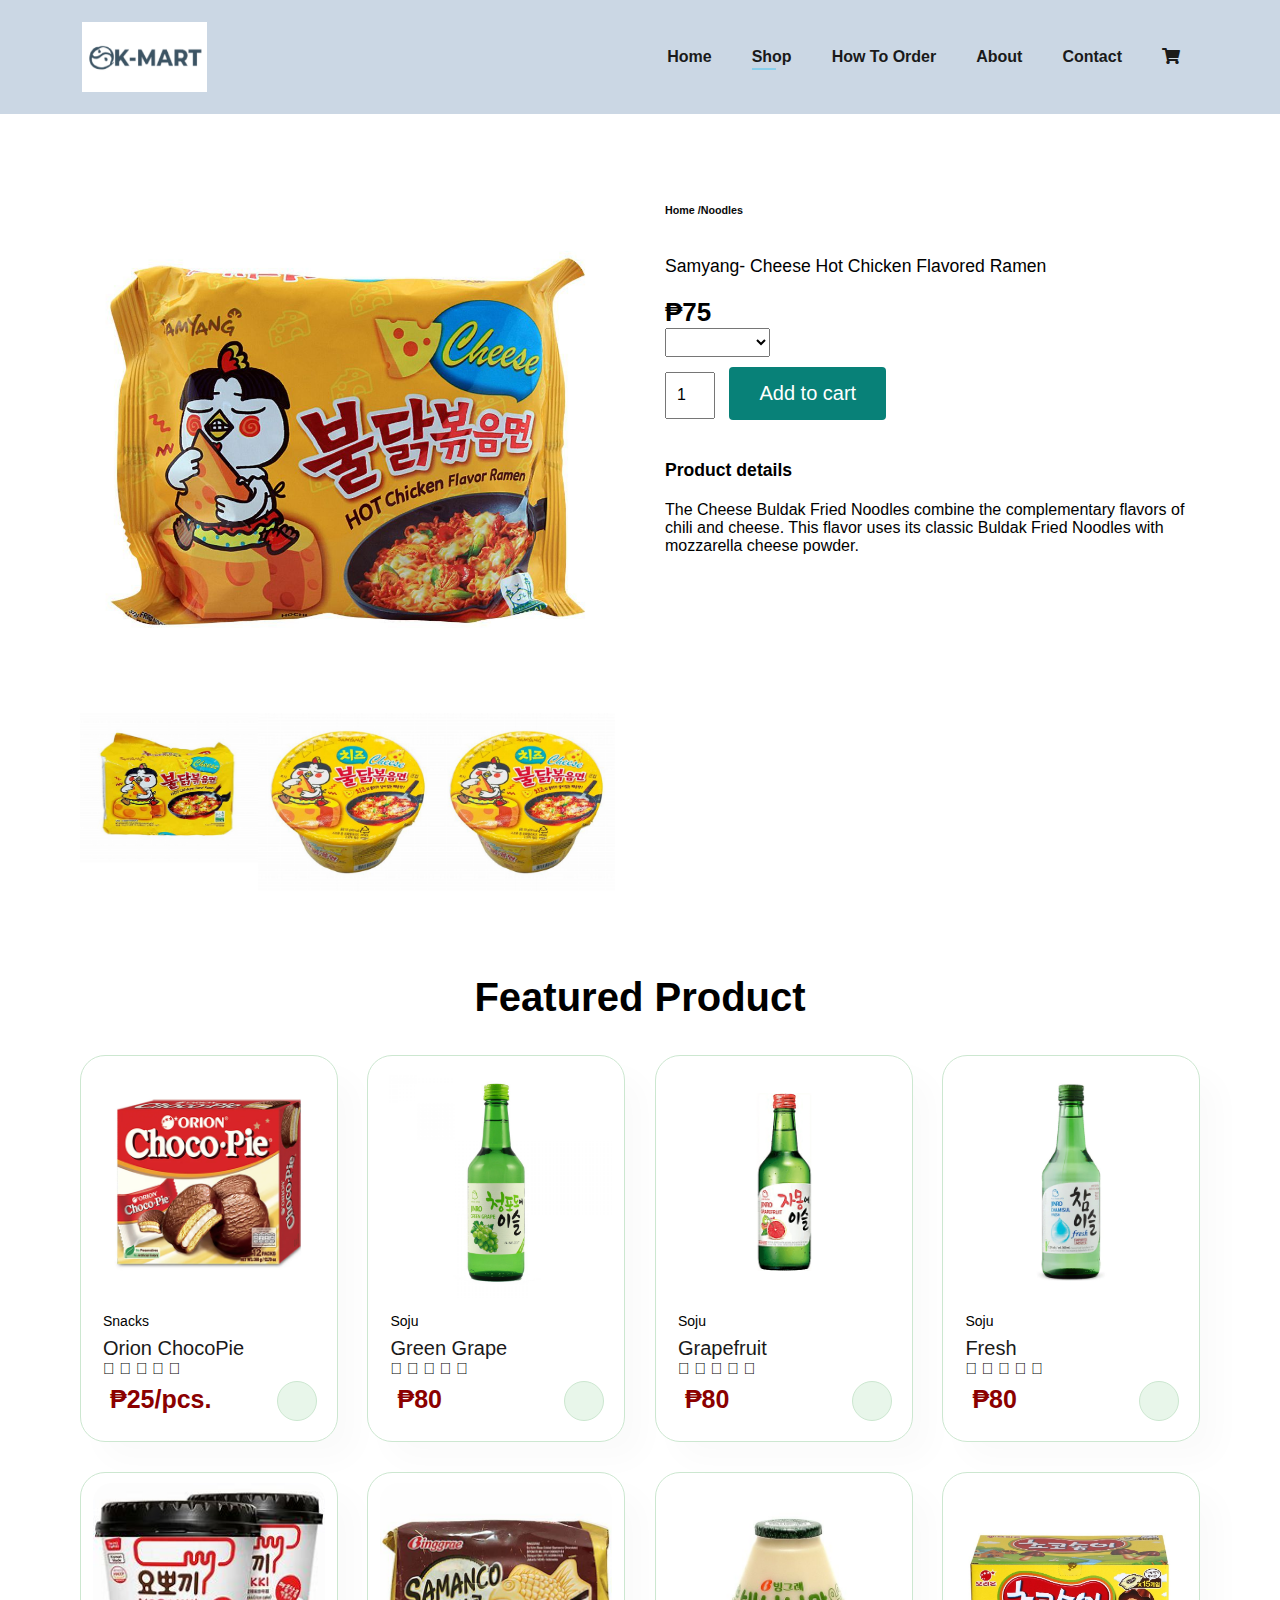
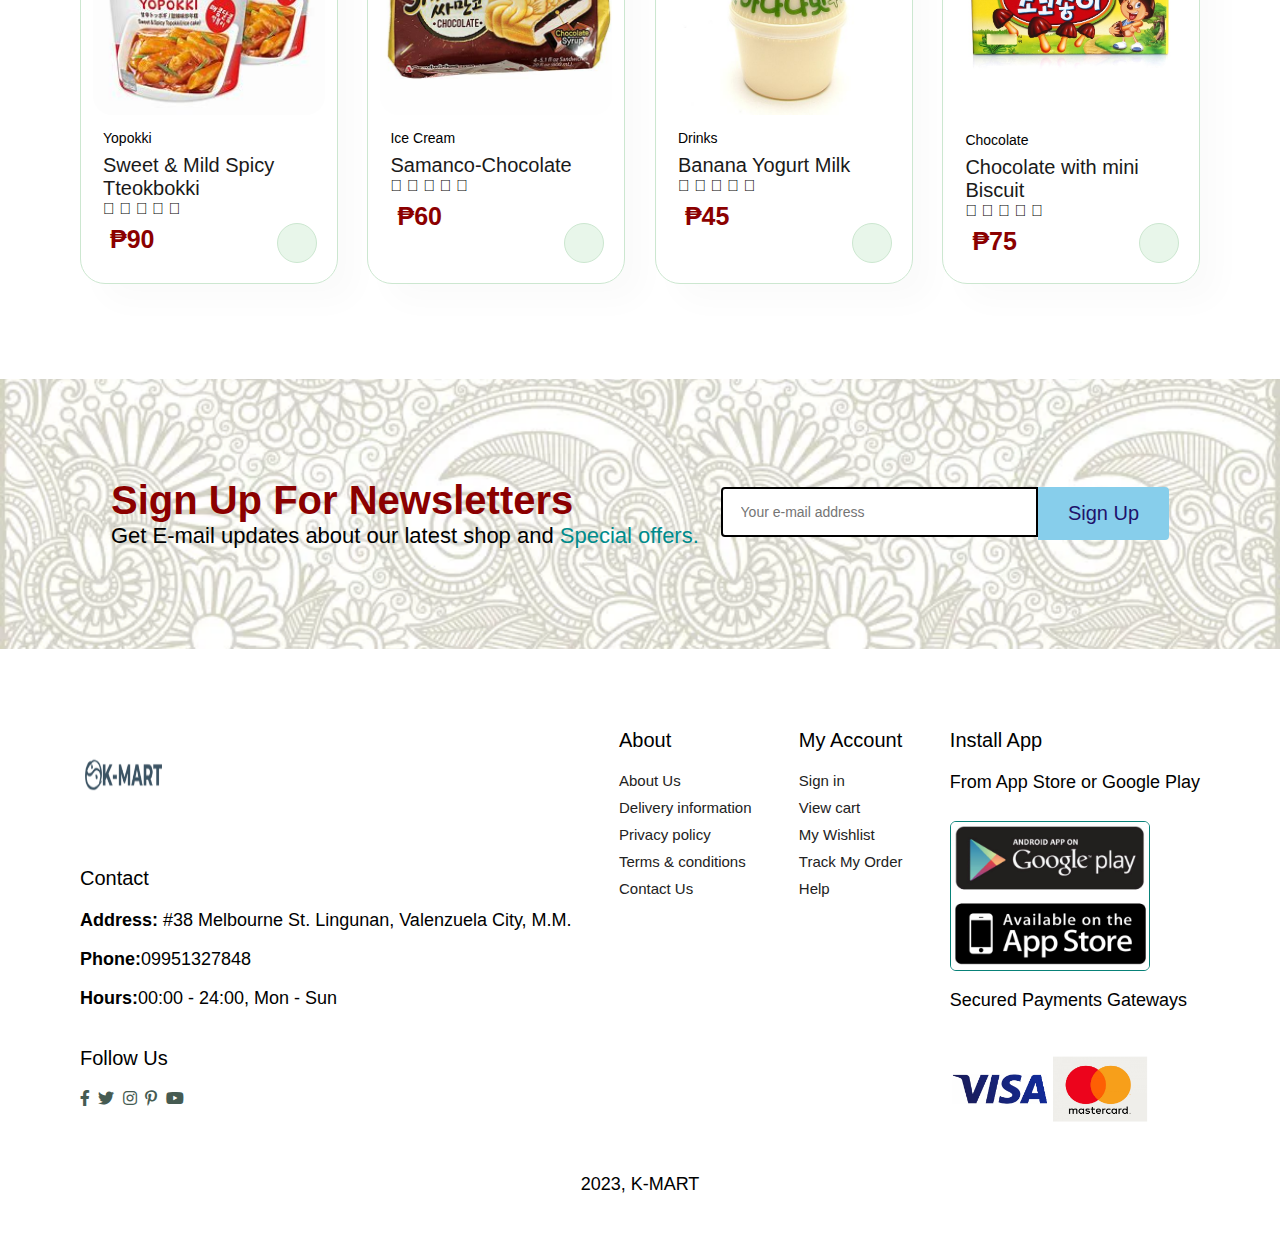
<file: sproduct.html>
<!DOCTYPE html>
<html>
<head>
  <title>KOREAN MART</title>
  <link rel="stylesheet" href="style.css">
  <link rel="stylesheet" href="https://pro.fontawesome.com/releases/v5.10.0/css/all.css" />
   <meta name="viewport" content="width=device-width, initial-scale=1 user-scalable=no">
</head>
<body>
  <section id="header">
    <table>
    <td><a href="#"><img src="1.png" class="logo" alt="no image" width="125" height="70" align="left"></a></td>
  </table>

    <div>
      <ul id="navbar">
        <li><a href="home.html">Home</a></li>
        <li><a class="line"href="shop.html">Shop</a></li>
        <li><a href="howto.html">How To Order</a></li>
        <li><a href="about.html">About</a></li>
        <li><a href="contact.html">Contact</a></li>
        <li><a href="cart2.html"><i class="fas fa-shopping-cart"></i></a></li>
      </ul>
    </div>
  </section>
  <section id="prodetails" class="section-p1">
    <div class="single-pro-image">
      <img src="8.jpg"width="100%"id="mainimg"alt="no image">
    <div class="small-img-group">
      <div class="small-image-col">
        <img src="30.jpg"width="100%" height="150" class="small-img" alt="">
      </div>
      <div class="small-image-col">
        <img src="31.jpg"width="100%" class="small-img" alt="">
      </div>
      <div class="small-image-col">
        <img src="31.jpg"width="100%" class="small-img" alt="">
      </div>
    </div>
  </div>
      <div class="single-pro-details">
        <h6>Home /Noodles</h6>
        <h4>Samyang- Cheese Hot Chicken Flavored Ramen</h4>
      <h2>₱75</h2> 
      <select>
        <option></option>
        <option>70 grams</option>
        <option>135 grams</option>

      </select>
      <input type="number" value="1">
      <button class="normal">Add to cart</button>
      <h4><strong>Product details</strong></h4>
      <span>The Cheese Buldak Fried Noodles combine the complementary flavors of chili and cheese.
         This flavor uses its classic Buldak Fried Noodles with mozzarella cheese powder.</span>
  </section>
  <section id="product1" class="section-p1">
    <h1>Featured Product</h1>
    <div class="pro-container">
      <div class="pro">
        <img src="17.jpg" alt="no image">
        <div class="des">
          <span>Snacks</span>
          <h4>Orion ChocoPie</h4>
          <div class="star">
            <i class="fal fa-star"></i>
            <i class="fal fa-star"></i>
            <i class="fal fa-star"></i>
            <i class="fal fa-star"></i>
            <i class="fal fa-star"></i>
          </div>
          <h3>₱25/pcs.</h3>
      </div>
      <a href="#"><i class="fas fa-shopping-cart cart"></i></a>
      </div>
      <div class="pro">
        <img src="18.jpg" alt="no image">
        <div class="des">
          <span>Soju</span>
          <h4>Green Grape</h4>
          <div class="star">
            <i class="fal fa-star"></i>
            <i class="fal fa-star"></i>
            <i class="fal fa-star"></i>
            <i class="fal fa-star"></i>
            <i class="fal fa-star"></i>
          </div>
          <h3>₱80</h3>
      </div>
      <a href="#"><i class="fas fa-shopping-cart cart"></i></a>
      </div>
      <div class="pro">
        <img src="19.jpg" alt="no image">
        <div class="des">
          <span>Soju</span>
          <h4>Grapefruit</h4>
          <div class="star">
            <i class="fal fa-star"></i>
            <i class="fal fa-star"></i>
            <i class="fal fa-star"></i>
            <i class="fal fa-star"></i>
            <i class="fal fa-star"></i>
          </div>
          <h3>₱80</h3>
      </div>
      <a href="#"><i class="fas fa-shopping-cart cart"></i></a>
      </div>
      <div class="pro">
        <img src="20.jpg" alt="no image">
        <div class="des">
          <span>Soju</span>
          <h4>Fresh</h4>
          <div class="star">
            <i class="fal fa-star"></i>
            <i class="fal fa-star"></i>
            <i class="fal fa-star"></i>
            <i class="fal fa-star"></i>
            <i class="fal fa-star"></i>
          </div>
          <h3>₱80</h3>
      </div>
      <a href="#"><i class="fas fa-shopping-cart cart"></i></a>
      </div>
      <div class="pro">
        <img src="21.jpg" alt="no image">
        <div class="des">
          <span>Yopokki</span>
          <h4>Sweet & Mild Spicy Tteokbokki</h4>
          <div class="star">
            <i class="fal fa-star"></i>
            <i class="fal fa-star"></i>
            <i class="fal fa-star"></i>
            <i class="fal fa-star"></i>
            <i class="fal fa-star"></i>
          </div>
          <h3>₱90</h3>
      </div>
      <a href="#"><i class="fas fa-shopping-cart cart"></i></a>
      </div>
      <div class="pro">
        <img src="22.jpg" alt="no image">
        <div class="des">
          <span>Ice Cream</span>
          <h4>Samanco-Chocolate</h4>
          <div class="star">
            <i class="fal fa-star"></i>
            <i class="fal fa-star"></i>
            <i class="fal fa-star"></i>
            <i class="fal fa-star"></i>
            <i class="fal fa-star"></i>
          </div>
          <h3>₱60</h3>
      </div>
      <a href="#"><i class="fas fa-shopping-cart cart"></i></a>
      </div>
      <div class="pro">
        <img src="23.jpg" alt="no image">
        <div class="des">
          <span>Drinks</span>
          <h4>Banana Yogurt Milk</h4>
          <div class="star">
            <i class="fal fa-star"></i>
            <i class="fal fa-star"></i>
            <i class="fal fa-star"></i>
            <i class="fal fa-star"></i>
            <i class="fal fa-star"></i>
          </div>
          <h3>₱45</h3>
      </div>
      <a href="#"><i class="fas fa-shopping-cart cart"></i></a>
      </div>
      <div class="pro">
        <img src="24.jpg" alt="no image">
        <div class="des">
          <span>Chocolate</span>
          <h4>Chocolate with mini Biscuit</h4>
          <div class="star">
            <i class="fal fa-star"></i>
            <i class="fal fa-star"></i>
            <i class="fal fa-star"></i>
            <i class="fal fa-star"></i>
            <i class="fal fa-star"></i>
          </div>
          <h3>₱75</h3>
      </div>
      <a href="#"><i class="fas fa-shopping-cart cart"></i></a>
      </div>
  </section>

  <section id="newsletter" class="section-p1 section-m1">
    <div class="newstext">
      <h4>Sign Up For Newsletters</h4>
      <p>Get E-mail updates about our latest shop and <span>Special offers.</span></p>
    </div><pre>
     </pre>
    <div class="form">
      <input type="text" placeholder="Your e-mail address">
      <button class="normal">Sign Up</button>
    </div>
  </section>
  <footer class="section-p1">
      <div class="col">
        <img class="logo" src="1.png" alt="no image" width="86" height="90">
        <pre>
        </pre>
        <h4>Contact</h4>
        <p><strong>Address:</strong> #38 Melbourne St. Lingunan, Valenzuela City, M.M.</p>
        <p><strong>Phone:</strong>09951327848</p>
        <p><strong>Hours:</strong>00:00 - 24:00, Mon - Sun</p> 
        <div class="follow">
          <h4>Follow Us</h4>
          <div class="icon">
            <i class="fab fa-facebook-f"></i>
            <i class="fab fa-twitter"></i>
            <i class="fab fa-instagram"></i>
            <i class="fab fa-pinterest-p"></i>
            <i class="fab fa-youtube"></i>
          </div>
        </div>
      </div>

      <div class="col">
        <h4>About</h4>
        <a href="#">About Us</a>
        <a href="#">Delivery information</a>
        <a href="#">Privacy policy</a>
        <a href="#">Terms & conditions</a>
        <a href="#">Contact Us</a>
      </div>
      <div class="col">
        <h4>My Account</h4>
        <a href="#">Sign in</a>
        <a href="#">View cart</a>
        <a href="#">My Wishlist</a>
        <a href="#">Track My Order</a>
        <a href="#">Help</a>
      </div>
      <div class="col install">
        <h4>Install App</h4>
        <p>From App Store or Google Play</p>
        <div class="row">
            <img src="27.png"width="200"height="150">
        </div>
        <p>Secured Payments Gateways</p>
        <img src="28.jpg"width="200"height="100">
       </div>
       <div class="copyright">
        <p>2023, K-MART</p>
       </div>
     </footer>
   </section>
   <script> 
    var mainimg = document.getElementById("mainimg");
    var smallimg =document.getElementById("small-img");
    smallimg[0].onclick = function(){
      mainimg.src = smallimg[0].src;
    } 
    smallimg[1].onclick = function(){
      mainimg.src = smallimg[1].src;
    } 
    smallimg[2].onclick = function(){
      mainimg.src = smallimg[2].src;
    } 
   </script>
</body>
</html>
</file>
<file: style.css>
*{
	margin: 0;
	padding: 0;
	box-sizing: border-box;
	font-family:'spartan',sans-serif;

}
.section-p1{
	padding:40px 80px;
}
.section-m1{
	margin:40px 0;

}

button.normal{
	font-size: 14px;
	font-weight:50px;
	padding:15px 30px ;
	color:darkred;
	font-size: 20px;
	background-color:white;
	border-radius: 4px;
	cursor: pointer;
	border: none;
	outline: none;
	transition: 0.2s;
}

#header{
	display: flex;
	align-items: center;
	justify-content: space-between ;
	padding:20px 80px;
	background: rgb(203, 215, 228);
	box-shadow: 0 5px 15px rgba(45, 39, 39, 0.642)
	index 999;
	position :sticky
	top 0;
	left: 0;

}
#navbar{
	display: flex;
	align-items: center;
	justify-content: center;

}
#navbar li{
	list-style: none;
	padding: 0 20px;
	position: relative;
}
#navbar li a{
	text-decoration: none;
	font-size: 16px;
	font-weight: 600;
	color: #1a1a1a;

}
#navbar li a:hover{
	color:skyblue;

}
#navbar li a.line::after{
	content:"";
	width:30%;
	height: 2px;
	background: skyblue;
	position: absolute;
	bottom: -4px;
	left:20px;


}

body {
  font-family: "Poppins", sans-serif;
}

h1 {
  font-size: 2.5rem;
  font-weight: 700;
}

h2 {
  font-size: 1.8rem;
  font-weight: 600;
}

h3 {
  font-size: 1.4rem;
  font-weight: 800;
}

h4 {
  font-size: 1.1rem;
  font-weight: 400;
}

h5 {
  font-size: 1rem;
  font-weight: 400;
  color: #1d1d1d;
}

h6 {
  color:rgb(9, 9, 9);
}

#header1{
	background-image: url("2.jpg");
	height: 85vh;
	width: 100%;
	background-size: cover;
	background-position:top50 right0 ;
	justify-content: center
	align-items flex-start;
	display: flex;
	flex-direction:column

}
#header1 h3{
	padding-bottom: 15px;
}
#header1 h1{
	color: red;
}

#header1 button{
  position: absolute;
  top: 70%;
  left: 20%;
  transform: translate(-10%, -10%);
  background-image: url(2.png);
  background-color: color(srgb red green blue);
  box-shadow:-7px -7px 15px rgb(252, 252, 252)x 7px 15px rgb(251, 255, 2);
  border-radius: 25px;
  color: rgb(44, 82, 162), 0.819;
  border :0;
  padding: 14px 60px 14px 60px;
  cursor: pointer;
  font-weight: 900;
  font-size: 25px;

}
#header1 button:hover{
	color: rgb(217, 0, 255);
    box-shadow: 10px 10px 54px rgba(172, 108, 177, 0.942)
}
#feature{
	display:flex;
	align-items: center;
	justify-content: space-between;
	flex-wrap: wrap;
}
#feature .fe-box{
	width: 280px;
	text-align: center;
	padding: 25px 20px;
	box-shadow: 20px 20px 34px rgba(255,255,255,0.3);
	border:2px solid #cce7d0;
	border-radius: 10px;
	margin: 15px 0;


}
#feature .fe-box:hover{
	box-shadow: 10px 10px 54px rgba(172,108,177,0.5);

}
#feature .fe-box img{
	width: 100%;
	margin-bottom: 20px;

}
#feature .fe-box h3{
	display:inline-block;
	padding: 9px 24px 6px 24px;
	line-height: 1;
	border-radius: 4px;
	color:#088178;
	background-color: #f7fbcd;
}
#feature .fe-box:nth-child(2) h3{
	background-color: #bcebe2;
}
#feature .fe-box:nth-child(3) h3{
	background-color:  #ccb7ee;
}
#feature .fe-box:nth-child(4) h3{
	background-color: rgb(254, 174, 212), 0, 195;
}
#product1{
	text-align: center;
}
#product1 .pro-container{
	display: flex;
	justify-content: space-between;
	padding-top: 20px;
	flex-wrap: wrap;

}
#product1 .pro{
	width: 23%;
	min-width: 250px;
	padding: 10px 12px;
	border:1px solid #cce7d0;
	border-radius:25px;
	cursor:pointer;
	box-shadow:20px 20px 30px rgba(0, 0, 0, 0.02);
	margin:15px 0;
	transition: 0.5sec ease;
	position: relative;

}
#product1 .pro:hover{
	box-shadow:20px 20px 30px rgba(0, 0, 0, 0.06);
}
#product1 .pro img{
	width: 100%;
	border-radius: 20px;
}
#product1 .pro .des{
	text-align:start;
	padding:10px 10px;

}
#product1 .pro .des span{
	color:black;
	font-size: 14px ;
}
#product1 .pro .des h4{
	padding-top: 7px;
	color:#1a1a1a;
	font-size: 20px;
}
#product1 .pro .des h3{
	padding:7px;
	font-size: 25px;
	font-weight:700;
	color:darkred;
}
#product1 .pro .cart{
	width:40px;
	height: 40px;
	line-height: 40px;
	border-radius: 50px;
	background-color: #e8f6ea;
	font-weight:500;
	color:#088178;
	border:1px solid #cce7d0;
	position: absolute;
	bottom: 20px;
	right:20px;
}
#product1 .pro .cart:hover{
	background-color: orangered;
}

#banner{
	display: flex;
	flex-direction: column;
	justify-content: center;
	align-items: center;
	text-align: center;
	background-image: url("16.jpg");
	width:100%;
	height:40vh;
	background-size:cover ;
	background-position: center;
}
#banner h2{
	color: white;
	font-size: 50px;
	padding:10px 0;
}
#banner h2 span{
	color:rgb(8, 40, 56);
}

#banner button:hover{
	background-color: deepskyblue;
	color: white;	

}
#newsletter{
	display: flex;
	justify-content: center;
	flex-wrap: wrap;
	align-items: center;
	background-image: url("25.jpg");
	width: 100%;
	height:30vh;
	background-size: cover;
	background-position: 20% 30%;

}
#newsletter h4{
	font-size: 40px;
	font-weight: 700;
	color: darkred;
}
#newsletter p{
	font-size: 22px;
	font-weight: 500;
	color: black;
}
#newsletter p span{
	color:darkcyan;
}
#newsletter .form{
	display: flex;
	width:40%;
}
#newsletter input{
	height:3.125rem ;
	padding: 0 1.25em;
	font-size: 14px;
	width: 100%;
	border:2px solid black;
	border-radius:4px;
	outline: none;
	border-top-right-radius: 0;
	border-bottom-right-radius:0;
}
#newsletter button{
	color: rgb(31, 18, 107);
	background-color: skyblue;
	white-space:nowrap ;
	border-top-left-radius: 0;
	border-bottom-left-radius: 0;

}
footer{
	display: flex;
	flex-wrap: wrap;
	justify-content: space-between;
}
footer .col{
	display: flex;
	flex-direction: column;
	align-items: flex-start;
	margin-bottom: 20px;
}
footer .logo{
	margin-bottom: 30px;
}
footer h4{
	font-size: 20px;
	padding-bottom: 20px;

}
footer p{
	font-size: 18px;
	margin:0 0 8px 0;
	padding-bottom: 10px;
}
footer a{
	text-decoration:none ;
	font-size: 15px;
	color:#222;
	margin-bottom: 10px;
}
footer .follow{
	margin-top: 20px;
}
footer .follow i{
	color:#465b52;
	padding-right: 4px;
	cursor: pointer;

}
footer .install .row img{
	border:1px solid #088178;
	border-radius: 6px;
}
footer .install img{
	margin: 10px 0 15px;
}
footer .follow i:hover,
footer a:hover{
	color: darkred;
}
footer .copyright{
	width: 100%;
	text-align: center;
}
#banner{
	
	background-image: url("29.jpg");
	width :100%
	height 90vh
	background-size cover ;
	background-position: center;
}
#paging{
	text-align: center;
}
#paging a{
	text-decoration: none;
	background-color: #088178;
	padding:15px 20px;
	border-radius: 4px;
	color:white;
	font-weight: 600;
}
#paging a i{
	font-size: 16px;
	font-weight:600 ;

}

#prodetails{
	display: flex;
	margin-top:20px ;

}
#prodetails .single-pro-image{
	width:50%;
	margin-right:50px;

}
.small-img-group{
	display: flex;
	justify-content:space-between ;

}
.small-image-col{
	flex-basis:50%;
	cursor:pointer;

}
#prodetails .single-pro-details{
	width: 50%;
	padding-top:30px ;
}
#prodetails .single-pro-details h4{
	padding: 40px 0 20px 0;
}

#prodetails .single-pro-details h2{
	font-size:26px ;
}

#prodetails .single-pro-details select{
	display: block;
	padding:5px 10px ;
	margin-bottom: 10px;

}

#prodetails .single-pro-details input{
	width:50px;
	height:47px;
	padding-left:10px;
	font-size:16px;
	margin-right:10px;
}
#prodetails .single-pro-details button{
	background-color:#088178 ;
	color: white;

}
#prodetails .single-pro-details input:focus{
	outline: none;
}
#about-head{
	display:flex;
	align-items: center;
}
#about-head img{
	width: 100%;
	height: auto;
}
#about-head div{
	padding-left: 25px;
}
#howto{
	display:flex;
	align-items: center;
	font-family:'spartan',sans-serif;
}
#howto img{
	width: 40%;
	height: auto;

}

#contact-details{
	display: flex;
	align-items: center;
	justify-content: space-between;
}
#contact-details .details{
	width: 40%;
}
#contact-details .details span,
#form-details form span{
	font-size: 12px;
}
#contact-details .details h2{
	font-size:26px;
	line-height:35px;
	padding:20px;

}
#contact-details .details h3{
	font-size: 16px;
	padding-bottom: 15px;
}
#contact-details .details li{
	list-style:none;
	display:flex;
	padding:10px 0;

}
#contact-details .details li i{
	font-size:14px;
	padding-right:22px
}
#contact-details .detail li p{
	margin: 0;
	font-size: 14px;

}
#contact-details .map{
	width:55%;
	height:440px ;
}
#contact-details .map iframe{
	width:100%;
	height: 100%;

}
#form-details{
	border: 2px solid rgb(123, 123, 123);
	border-spacing: 40px;
	width: 60%;
	display: flex;
	flex-direction: column;
	align-content:flex-start;
	justify-content: center;
;
	

}
#cart table{
	width: 100%;
	border-collapse: collapse;
	table-layout: fixed;
	white-space: nowrap;
}
#cart table img{
	width:60px;
}
#cart table td:nth-child(1){
	width: 100px;
	text-align: center;
}

#cart table td:nth-child(2){
	width: 150px;
	text-align: center;
}

#cart table td:nth-child(3){
	width: 250px;
	text-align: center;
}

#cart table td:nth-child(4)
#cart table td:nth-child(5)
#cart table td:nth-child(6){
	width: 150px;
	text-align: center;
}
#cart table td:nth-child(5) input{
	width: 60px;
	padding:10px 5px 10px 5px;
}
#cart table thead{
	border:1px solid red;
	border-left: none;
	border-right: none;
}
#cart table thead td{
	font-weight:700;
	text-transform: uppercase;
	font-size: 13px;
	padding: 18px 0;

}
#cart table tbody tr td{
	padding-top: 15px;

}
#cart table tbody td{
	font-size: 13px;
}
#cart-add{
	display: flex;
	flex-wrap: wrap;
	justify-content: space-between;

}
#coupon{
	width:50%;
	margin-bottom: 30px;
}
#coupon h3,
#subtotal h3{
	padding-bottom: 15px;


}
#coupon input{
	padding:10px 20px;
	outline: none;
	width:60%;
	margin-right: 10px;
	border:2px solid #e2e9e1;
}
#coupon button,
#subtotal button{
	background-color: #088178;
	color:#fff;
	padding: 8px 10px;
}
#subtotal{
	width:50%;
	margin-bottom: 30px;
	border:2px solid #e2e9e1;
	padding:30px;

}
#subtotal table{
	border-collapse:collapse;
	width:100%;
	margin-bottom: 20px;

}
#subtotal table td{
	width:50%;
	border:2px solid #e2e9e1;
}
.section-p5{

    font-family: "Poppins", sans-serif;
	font-size: 30px;
    margin: 30px;
	line-height: 1.6;
    color: rgb(57, 101, 244);

}
</file>
<file: style2.css>
*{
	margin: 0;
	padding: 0;
	box-sizing: border-box;
	font-family:'spartan',sans-serif;

}
.section-p1{
	padding:40px 80px;
}
.section-m1{
	margin:40px 0;

}

button.normal{
	font-size: 14px;
	font-weight:50px;
	padding:15px 30px ;
	color:rgb(87, 10, 10);
	font-size: 20px;
	background-color:white;
	border-radius: 4px;
	cursor: pointer;
	border: none;
	outline: none;
	transition: 0.2s;
}

#header{
	display: flex;
	align-items: center;
	justify-content: space-between ;
	padding:20px 80px;
	background: rgb(203, 215, 228);
	box-shadow: 0 5px 15px rgba(45, 39, 39, 0.642)
	index 999;
	position :sticky
	top 0;
	left: 0;

}
#navbar{
	display: flex;
	align-items: center;
	justify-content: center;

}
#navbar li{
	list-style: none;
	padding: 0 20px;
	position: relative;
}
#navbar li a{
	text-decoration: none;
	font-size: 16px;
	font-weight: 600;
	color: #1a1a1a;

}
#navbar li a:hover{
	color:skyblue;

}
#navbar li a.line::after{
	content:"";
	width:30%;
	height: 2px;
	background: skyblue;
	position: absolute;
	bottom: -4px;
	left:20px;


}
body{
    background-color: #E3E7E8;
    font-family: system-ui;
}
.container{
    width: 1000px;
    margin: auto;
    transition: 0.5s;
}
header{
    display: grid;
    grid-template-columns: 1fr 50px;
    margin-top: 50px;
}
header .shopping{
    position: relative;
    text-align: right;
}
header .shopping img{
    width: 40px;
}
header .shopping span{
    background: red;
    border-radius: 50%;
    display: flex;
    justify-content: center;
    align-items: center;
    color: #fff;
    position: absolute;
    top: -5px;
    left: 73%;
    padding: 3px 10px;
}
.list{
    display: grid;
    grid-template-columns: repeat(3, 1fr);
    column-gap: 20px;
    row-gap: 20px;
    margin-top: 50px;
}
.list .item{
    text-align: center;
    background-color: #ccdfe3;
    padding: 20px;
    box-shadow: 0 50px 50px #999dae;
    letter-spacing: 1px;
}
.list .item img{
    width: 90%;
    height: 430px;
    object-fit: cover;
}
.list .item .title{
    font-weight: 600;
}
.list .item .price{
    margin: 10px;
}
.list .item button{
    background-color: #1C1F25;
    color: #fff;
    width: 100%;
    padding: 10px;
}
.card{
    position: fixed;
    top:0;
    left: 100%;
    width: 500px;
    background-color: rgb(183, 193, 239);
    height: 100vh;
    transition: 0.5s;
}
.active .card{
    left: calc(100% - 500px);
}
.active .container{
   transform: translateX(-200px);
}
.card h1{
    color: #000000;
    font-weight: 100;
    margin: 0;
    padding: 0 20px;
    height: 80px;
    display: flex;
    align-items: center;
}
.card .checkOut{
    position: absolute;
    bottom: 0;
    width: 100%;
    display: grid;
    grid-template-columns: repeat(2, 1fr);

}
.card .checkOut div{
    background-color: rgb(219, 222, 255);
    width: 100%;
    height: 70px;
    display: flex;
    justify-content: center;
    align-items: center;
    font-weight: bold;
    cursor: pointer;
}
.card .checkOut div:nth-child(2){
    background-color: #73a4ff;
    color: #fff;
}
.listCard li{
    display: grid;
    grid-template-columns: 100px repeat(3, 1fr);
    color: #ffffff;
    row-gap: 10px;
}
.listCard li div{
    display: flex;
    justify-content: center;
    align-items: center;
}
.listCard li img{
    width: 90%;
}
.listCard li button{
    background-color: #fff5;
    border: none;
}
.listCard .count{
    margin: 0 10px;

}
</file>
